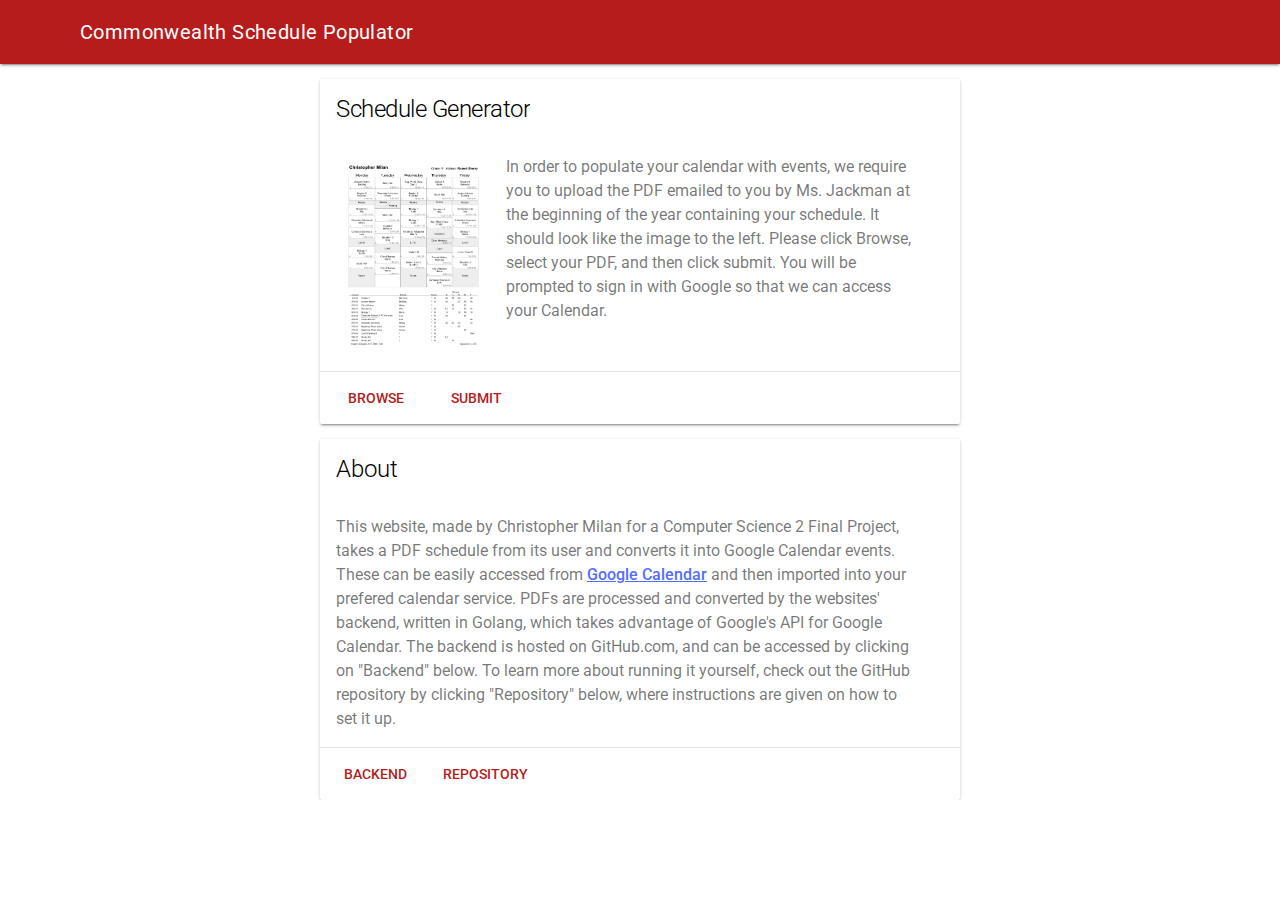
<file: index.html>
<!DOCTYPE html>
<html lang="en">
<head>
    <meta charset="UTF-8">
    <title>Populate Calendar</title>
    <script type="text/javascript" src="assets/js/jquery.js"></script>
    <script type="text/javascript" src="assets/js/intercooler.js"></script>
    <link rel="stylesheet" href="https://fonts.googleapis.com/icon?family=Material+Icons">
    <link rel="stylesheet" href="assets/css/material.css"/>
    <link rel="icon" href="assets/images/favicon.ico">
    <link href="https://fonts.googleapis.com/css?family=Roboto:300" rel="stylesheet">
    <script defer src="https://code.getmdl.io/1.3.0/material.min.js"></script>
    <style>
        body {
            font-family: 'Roboto', sans-serif;
        }

        .input-card.mdl-card {
            width: 50vw;
            left: 50%;
            margin-left: -25vw;
            margin-top: 15px;
        }

        .mdl-card__supporting-text {
            font-size: 16px;
            line-height: 1.5;
        }

        .about-card.mdl-card {
            width: 50vw;
            left: 50%;
            margin-left: -25vw;
            margin-top: 15px;
        }
    </style>
</head>
<body>
<main>
    <!-- Always shows a header, even in smaller screens. -->
    <div class="mdl-layout mdl-js-layout mdl-layout--fixed-header">
        <header class="mdl-layout__header">
            <div class="mdl-layout__header-row">
                <span class="mdl-layout-title">Commonwealth Schedule Populator</span>
            </div>
        </header>
        <div class="mdl-layout__drawer">
            <span class="mdl-layout-title">Scheduler</span>
            <nav class="mdl-navigation">
                <a class="mdl-navigation__link"
                   href="https://github.com/christopherm99/student-calendar-populator/issues/new">Troubleshooting</a>
                <a class="mdl-navigation__link"
                   href="https://gist.github.com/christopherm99/25f33f3c2a0b7c5d8092f9e876b5eb3e">Backend</a>
                <a class="mdl-navigation__link" href="http://github.com/christopherm99/student-calendar-populator">Repository</a>
            </nav>
        </div>
        <main class="mdl-layout__content">
            <div class="page-content">
                <div class="input-card mdl-card mdl-shadow--2dp">
                    <div class="mdl-card__title">
                        <h1 class="mdl-card__title-text">Schedule Generator</h1>
                    </div>
                    <div id="inputText" class="mdl-card__supporting-text">
                        <img src="assets/images/example.jpg" align="left" style="height: 200px; padding-right: 15px"> In
                        order to populate your calendar with events, we require you to upload the PDF emailed to you by
                        Ms. Jackman at the beginning of the year containing your schedule. It should look like the image
                        to the left. Please click Browse, select your PDF, and then click submit. You will be prompted
                        to sign in with Google so that we can access your Calendar.
                    </div>
                    <div class="mdl-card__actions mdl-card--border">
                        <form enctype="multipart/form-data" ic-post-to="/verify" ic-target=".input-card" method="post">
                            <label class="mdl-button mdl-button--colored mdl-js-button mdl-js-ripple-effect">
                                Browse
                                <input type="file" style="display: none" name="pdf">
                            </label>
                            <label class="mdl-button mdl-button--colored mdl-js-button mdl-js-ripple-effect">
                                Submit
                                <input type="submit" style="display: none">
                            </label>
                        </form>
                    </div>
                </div>
                <div class="about-card mdl-card mdl-shadow--2dp">
                    <div class="mdl-card__title">
                        <h2 class="mdl-card__title-text">About</h2>
                    </div>
                    <div class="mdl-card__supporting-text">
                        This website, made by Christopher Milan for a Computer Science 2 Final Project, takes a PDF schedule from its user
                        and converts it into Google Calendar events. These can be easily accessed
                        from <a href="https://calendar.google.com">Google Calendar</a> and then imported into your prefered calendar service. PDFs are
                        processed and converted by the websites' backend, written in Golang, which takes advantage of
                        Google's API for Google Calendar. The backend is hosted on GitHub.com, and can be accessed by
                        clicking on "Backend" below. To learn more about running it yourself, check out the GitHub
                        repository by clicking "Repository" below, where instructions are given on how to set it up.
                    </div>
                    <div class="mdl-card__actions mdl-card--border">
                        <form method="get"
                              action="https://gist.github.com/christopherm99/25f33f3c2a0b7c5d8092f9e876b5eb3e"
                              id="gist">
                        </form>
                        <form method="get" action="http://github.com/christopherm99/student-calendar-populator"
                              id="repo">
                        </form>
                        <button form="gist" class="mdl-button mdl-button--colored mdl-js-button mdl-js-ripple-effect"
                                type="submit">Backend
                        </button>
                        <button form="repo" class="mdl-button mdl-button--colored mdl-js-button mdl-js-ripple-effect"
                                type="submit">Repository
                        </button>
                    </div>
                </div>
            </div>
        </main>
    </div>
</main>
</body>
</html>
</file>
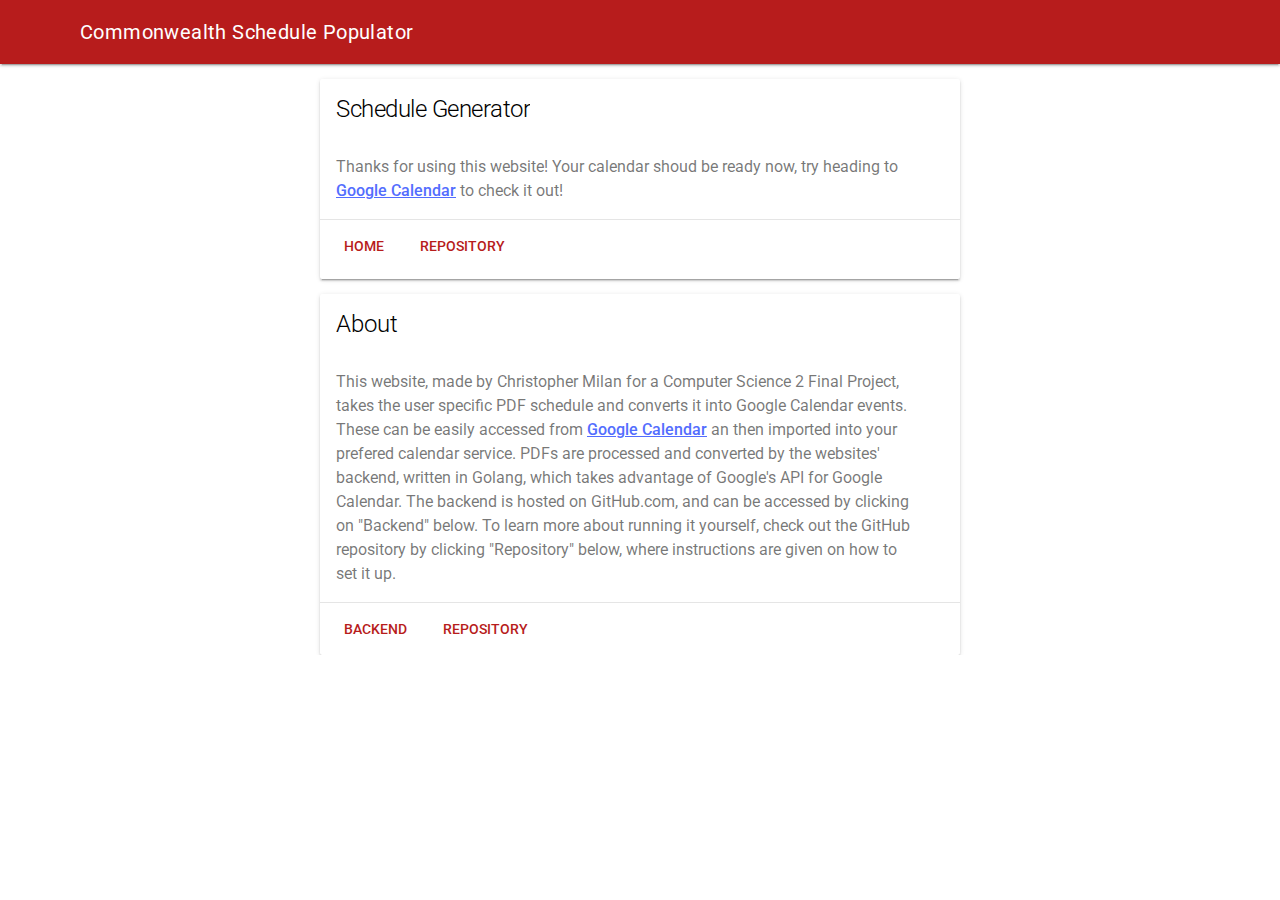
<file: auth.html>
<!DOCTYPE html>
<html lang="en">
<head>
    <meta charset="UTF-8">
    <title>Populate Calendar</title>
    <script type="text/javascript" src="assets/js/jquery.js"></script>
    <script type="text/javascript" src="assets/js/intercooler.js"></script>
    <link rel="stylesheet" href="https://fonts.googleapis.com/icon?family=Material+Icons">
    <link rel="stylesheet" href="assets/css/material.css"/>
    <link rel="icon" href="assets/images/favicon.ico">
    <link href="https://fonts.googleapis.com/css?family=Roboto:300" rel="stylesheet">
    <script defer src="https://code.getmdl.io/1.3.0/material.min.js"></script>
    <style>
        body {
            font-family: 'Roboto', sans-serif;
        }

        .input-card.mdl-card {
            width: 50vw;
            left: 50%;
            margin-left: -25vw;
            margin-top: 15px;
        }

        .mdl-card__supporting-text {
            font-size: 16px;
            line-height: 1.5;
        }

        .about-card.mdl-card {
            width: 50vw;
            left: 50%;
            margin-left: -25vw;
            margin-top: 15px;
        }
    </style>
</head>
<body>
<main>
    <!-- Always shows a header, even in smaller screens. -->
    <div class="mdl-layout mdl-js-layout mdl-layout--fixed-header">
        <header class="mdl-layout__header">
            <div class="mdl-layout__header-row">
                <span class="mdl-layout-title">Commonwealth Schedule Populator</span>
            </div>
        </header>
        <div class="mdl-layout__drawer">
            <span class="mdl-layout-title">Scheduler</span>
            <nav class="mdl-navigation">
                <a class="mdl-navigation__link"
                   href="https://github.com/christopherm99/student-calendar-populator/issues">Troubleshooting</a>
                <a class="mdl-navigation__link"
                   href="https://gist.github.com/christopherm99/25f33f3c2a0b7c5d8092f9e876b5eb3e">Backend</a>
                <a class="mdl-navigation__link" href="http://github.com/christopherm99/student-calendar-populator">Repository</a>
            </nav>
        </div>
        <main class="mdl-layout__content">
            <div class="page-content">
                <div class="input-card mdl-card mdl-shadow--2dp">
                    <div class="mdl-card__title">
                        <h1 class="mdl-card__title-text">Schedule Generator</h1>
                    </div>
                    <div id="inputText" class="mdl-card__supporting-text">
                        Thanks for using this website! Your calendar shoud be ready now, try heading to <a
                            href="https://calendar.google.com">Google Calendar</a> to check it out!
                    </div>
                    <div class="mdl-card__actions mdl-card--border">
                        <form method="get" action="/" id="home"></form>
                        <form method="get" action="http://github.com/christopherm99/student-calendar-populator"
                              id="repo"></form>
                        <button form="home" class="mdl-button mdl-button--colored mdl-js-button mdl-js-ripple-effect"
                                type="submit">Home</button>
                        <button form="repo" class="mdl-button mdl-button--colored mdl-js-button mdl-js-ripple-effect"
                                type="submit">Repository</button>
                    </div>
                </div>
                <div class="about-card mdl-card mdl-shadow--2dp">
                    <div class="mdl-card__title">
                        <h2 class="mdl-card__title-text">About</h2>
                    </div>
                    <div class="mdl-card__supporting-text">
                        This website, made by Christopher Milan for a Computer Science 2 Final Project, takes the user
                        specific PDF schedule and converts it into Google Calendar events. These can be easily accessed
                        from <a href="calendar.google.com">Google Calendar</a> an then imported into your prefered
                        calendar service. PDFs are
                        processed and converted by the websites' backend, written in Golang, which takes advantage of
                        Google's API for Google Calendar. The backend is hosted on GitHub.com, and can be accessed by
                        clicking on "Backend" below. To learn more about running it yourself, check out the GitHub
                        repository by clicking "Repository" below, where instructions are given on how to set it up.
                    </div>
                    <div class="mdl-card__actions mdl-card--border">
                        <form method="get"
                              action="https://gist.github.com/christopherm99/25f33f3c2a0b7c5d8092f9e876b5eb3e"
                              id="gist">
                        </form>
                        <form method="get" action="http://github.com/christopherm99/student-calendar-populator"
                              id="repo">
                        </form>
                        <button form="gist" class="mdl-button mdl-button--colored mdl-js-button mdl-js-ripple-effect"
                                type="submit">Backend
                        </button>
                        <button form="repo" class="mdl-button mdl-button--colored mdl-js-button mdl-js-ripple-effect"
                                type="submit">Repository
                        </button>
                    </div>
                </div>
            </div>
        </main>
    </div>
</main>
</body>
</html>
</file>
<file: assets/css/material.css>
/**
 * material-design-lite - Material Design Components in CSS, JS and HTML
 * @version v1.3.0
 * @license Apache-2.0
 * @copyright 2015 Google, Inc.
 * @link https://github.com/google/material-design-lite
 */
@charset "UTF-8";html{color:rgba(0,0,0,.87)}::-moz-selection{background:#b3d4fc;text-shadow:none}::selection{background:#b3d4fc;text-shadow:none}hr{display:block;height:1px;border:0;border-top:1px solid #ccc;margin:1em 0;padding:0}audio,canvas,iframe,img,svg,video{vertical-align:middle}fieldset{border:0;margin:0;padding:0}textarea{resize:vertical}.browserupgrade{margin:.2em 0;background:#ccc;color:#000;padding:.2em 0}.hidden{display:none!important}.visuallyhidden{border:0;clip:rect(0 0 0 0);height:1px;margin:-1px;overflow:hidden;padding:0;position:absolute;width:1px}.visuallyhidden.focusable:active,.visuallyhidden.focusable:focus{clip:auto;height:auto;margin:0;overflow:visible;position:static;width:auto}.invisible{visibility:hidden}.clearfix:before,.clearfix:after{content:" ";display:table}.clearfix:after{clear:both}@media print{*,*:before,*:after,*:first-letter{background:transparent!important;color:#000!important;box-shadow:none!important}a,a:visited{text-decoration:underline}a[href]:after{content:" (" attr(href)")"}abbr[title]:after{content:" (" attr(title)")"}a[href^="#"]:after,a[href^="javascript:"]:after{content:""}pre,blockquote{border:1px solid #999;page-break-inside:avoid}thead{display:table-header-group}tr,img{page-break-inside:avoid}img{max-width:100%!important}p,h2,h3{orphans:3;widows:3}h2,h3{page-break-after:avoid}}a,.mdl-accordion,.mdl-button,.mdl-card,.mdl-checkbox,.mdl-dropdown-menu,.mdl-icon-toggle,.mdl-item,.mdl-radio,.mdl-slider,.mdl-switch,.mdl-tabs__tab{-webkit-tap-highlight-color:transparent;-webkit-tap-highlight-color:rgba(255,255,255,0)}html{width:100%;height:100%;-ms-touch-action:manipulation;touch-action:manipulation}body{width:100%;min-height:100%}main{display:block}*[hidden]{display:none!important}html,body{font-family:"Helvetica","Arial",sans-serif;font-size:14px;font-weight:400;line-height:20px}h1,h2,h3,h4,h5,h6,p{padding:0}h1 small,h2 small,h3 small,h4 small,h5 small,h6 small{font-family:"Roboto","Helvetica","Arial",sans-serif;font-weight:400;line-height:1.35;letter-spacing:-.02em;opacity:.54;font-size:.6em}h1{font-size:56px;line-height:1.35;letter-spacing:-.02em;margin:24px 0}h1,h2{font-family:"Roboto","Helvetica","Arial",sans-serif;font-weight:400}h2{font-size:45px;line-height:48px}h2,h3{margin:24px 0}h3{font-size:34px;line-height:40px}h3,h4{font-family:"Roboto","Helvetica","Arial",sans-serif;font-weight:400}h4{font-size:24px;line-height:32px;-moz-osx-font-smoothing:grayscale;margin:24px 0 16px}h5{font-size:20px;font-weight:500;line-height:1;letter-spacing:.02em}h5,h6{font-family:"Roboto","Helvetica","Arial",sans-serif;margin:24px 0 16px}h6{font-size:16px;letter-spacing:.04em}h6,p{font-weight:400;line-height:24px}p{font-size:14px;letter-spacing:0;margin:0 0 16px}a{color:rgb(83,109,254);font-weight:500}blockquote{font-family:"Roboto","Helvetica","Arial",sans-serif;position:relative;font-size:24px;font-weight:300;font-style:italic;line-height:1.35;letter-spacing:.08em}blockquote:before{position:absolute;left:-.5em;content:'â€œ'}blockquote:after{content:'â€';margin-left:-.05em}mark{background-color:#f4ff81}dt{font-weight:700}address{font-size:12px;line-height:1;font-style:normal}address,ul,ol{font-weight:400;letter-spacing:0}ul,ol{font-size:14px;line-height:24px}.mdl-typography--display-4,.mdl-typography--display-4-color-contrast{font-family:"Roboto","Helvetica","Arial",sans-serif;font-size:112px;font-weight:300;line-height:1;letter-spacing:-.04em}.mdl-typography--display-4-color-contrast{opacity:.54}.mdl-typography--display-3,.mdl-typography--display-3-color-contrast{font-family:"Roboto","Helvetica","Arial",sans-serif;font-size:56px;font-weight:400;line-height:1.35;letter-spacing:-.02em}.mdl-typography--display-3-color-contrast{opacity:.54}.mdl-typography--display-2,.mdl-typography--display-2-color-contrast{font-family:"Roboto","Helvetica","Arial",sans-serif;font-size:45px;font-weight:400;line-height:48px}.mdl-typography--display-2-color-contrast{opacity:.54}.mdl-typography--display-1,.mdl-typography--display-1-color-contrast{font-family:"Roboto","Helvetica","Arial",sans-serif;font-size:34px;font-weight:400;line-height:40px}.mdl-typography--display-1-color-contrast{opacity:.54}.mdl-typography--headline,.mdl-typography--headline-color-contrast{font-family:"Roboto","Helvetica","Arial",sans-serif;font-size:24px;font-weight:400;line-height:32px;-moz-osx-font-smoothing:grayscale}.mdl-typography--headline-color-contrast{opacity:.87}.mdl-typography--title,.mdl-typography--title-color-contrast{font-family:"Roboto","Helvetica","Arial",sans-serif;font-size:20px;font-weight:500;line-height:1;letter-spacing:.02em}.mdl-typography--title-color-contrast{opacity:.87}.mdl-typography--subhead,.mdl-typography--subhead-color-contrast{font-family:"Roboto","Helvetica","Arial",sans-serif;font-size:16px;font-weight:400;line-height:24px;letter-spacing:.04em}.mdl-typography--subhead-color-contrast{opacity:.87}.mdl-typography--body-2,.mdl-typography--body-2-color-contrast{font-size:14px;font-weight:700;line-height:24px;letter-spacing:0}.mdl-typography--body-2-color-contrast{opacity:.87}.mdl-typography--body-1,.mdl-typography--body-1-color-contrast{font-size:14px;font-weight:400;line-height:24px;letter-spacing:0}.mdl-typography--body-1-color-contrast{opacity:.87}.mdl-typography--body-2-force-preferred-font,.mdl-typography--body-2-force-preferred-font-color-contrast{font-family:"Roboto","Helvetica","Arial",sans-serif;font-size:14px;font-weight:500;line-height:24px;letter-spacing:0}.mdl-typography--body-2-force-preferred-font-color-contrast{opacity:.87}.mdl-typography--body-1-force-preferred-font,.mdl-typography--body-1-force-preferred-font-color-contrast{font-family:"Roboto","Helvetica","Arial",sans-serif;font-size:14px;font-weight:400;line-height:24px;letter-spacing:0}.mdl-typography--body-1-force-preferred-font-color-contrast{opacity:.87}.mdl-typography--caption,.mdl-typography--caption-force-preferred-font{font-size:12px;font-weight:400;line-height:1;letter-spacing:0}.mdl-typography--caption-force-preferred-font{font-family:"Roboto","Helvetica","Arial",sans-serif}.mdl-typography--caption-color-contrast,.mdl-typography--caption-force-preferred-font-color-contrast{font-size:12px;font-weight:400;line-height:1;letter-spacing:0;opacity:.54}.mdl-typography--caption-force-preferred-font-color-contrast,.mdl-typography--menu{font-family:"Roboto","Helvetica","Arial",sans-serif}.mdl-typography--menu{font-size:14px;font-weight:500;line-height:1;letter-spacing:0}.mdl-typography--menu-color-contrast{opacity:.87}.mdl-typography--menu-color-contrast,.mdl-typography--button,.mdl-typography--button-color-contrast{font-family:"Roboto","Helvetica","Arial",sans-serif;font-size:14px;font-weight:500;line-height:1;letter-spacing:0}.mdl-typography--button,.mdl-typography--button-color-contrast{text-transform:uppercase}.mdl-typography--button-color-contrast{opacity:.87}.mdl-typography--text-left{text-align:left}.mdl-typography--text-right{text-align:right}.mdl-typography--text-center{text-align:center}.mdl-typography--text-justify{text-align:justify}.mdl-typography--text-nowrap{white-space:nowrap}.mdl-typography--text-lowercase{text-transform:lowercase}.mdl-typography--text-uppercase{text-transform:uppercase}.mdl-typography--text-capitalize{text-transform:capitalize}.mdl-typography--font-thin{font-weight:200!important}.mdl-typography--font-light{font-weight:300!important}.mdl-typography--font-regular{font-weight:400!important}.mdl-typography--font-medium{font-weight:500!important}.mdl-typography--font-bold{font-weight:700!important}.mdl-typography--font-black{font-weight:900!important}.material-icons{font-family:'Material Icons';font-weight:400;font-style:normal;font-size:24px;line-height:1;letter-spacing:normal;text-transform:none;display:inline-block;word-wrap:normal;-moz-font-feature-settings:'liga';font-feature-settings:'liga';-webkit-font-feature-settings:'liga';-webkit-font-smoothing:antialiased}.mdl-color-text--red{color:#f44336 !important}.mdl-color--red{background-color:#f44336 !important}.mdl-color-text--red-50{color:#ffebee !important}.mdl-color--red-50{background-color:#ffebee !important}.mdl-color-text--red-100{color:#ffcdd2 !important}.mdl-color--red-100{background-color:#ffcdd2 !important}.mdl-color-text--red-200{color:#ef9a9a !important}.mdl-color--red-200{background-color:#ef9a9a !important}.mdl-color-text--red-300{color:#e57373 !important}.mdl-color--red-300{background-color:#e57373 !important}.mdl-color-text--red-400{color:#ef5350 !important}.mdl-color--red-400{background-color:#ef5350 !important}.mdl-color-text--red-500{color:#f44336 !important}.mdl-color--red-500{background-color:#f44336 !important}.mdl-color-text--red-600{color:#e53935 !important}.mdl-color--red-600{background-color:#e53935 !important}.mdl-color-text--red-700{color:#d32f2f !important}.mdl-color--red-700{background-color:#d32f2f !important}.mdl-color-text--red-800{color:#c62828 !important}.mdl-color--red-800{background-color:#c62828 !important}.mdl-color-text--red-900{color:#b71c1c !important}.mdl-color--red-900{background-color:#b71c1c !important}.mdl-color-text--red-A100{color:#ff8a80 !important}.mdl-color--red-A100{background-color:#ff8a80 !important}.mdl-color-text--red-A200{color:#ff5252 !important}.mdl-color--red-A200{background-color:#ff5252 !important}.mdl-color-text--red-A400{color:#ff1744 !important}.mdl-color--red-A400{background-color:#ff1744 !important}.mdl-color-text--red-A700{color:#d50000 !important}.mdl-color--red-A700{background-color:#d50000 !important}.mdl-color-text--pink{color:#e91e63 !important}.mdl-color--pink{background-color:#e91e63 !important}.mdl-color-text--pink-50{color:#fce4ec !important}.mdl-color--pink-50{background-color:#fce4ec !important}.mdl-color-text--pink-100{color:#f8bbd0 !important}.mdl-color--pink-100{background-color:#f8bbd0 !important}.mdl-color-text--pink-200{color:#f48fb1 !important}.mdl-color--pink-200{background-color:#f48fb1 !important}.mdl-color-text--pink-300{color:#f06292 !important}.mdl-color--pink-300{background-color:#f06292 !important}.mdl-color-text--pink-400{color:#ec407a !important}.mdl-color--pink-400{background-color:#ec407a !important}.mdl-color-text--pink-500{color:#e91e63 !important}.mdl-color--pink-500{background-color:#e91e63 !important}.mdl-color-text--pink-600{color:#d81b60 !important}.mdl-color--pink-600{background-color:#d81b60 !important}.mdl-color-text--pink-700{color:#c2185b !important}.mdl-color--pink-700{background-color:#c2185b !important}.mdl-color-text--pink-800{color:#ad1457 !important}.mdl-color--pink-800{background-color:#ad1457 !important}.mdl-color-text--pink-900{color:#880e4f !important}.mdl-color--pink-900{background-color:#880e4f !important}.mdl-color-text--pink-A100{color:#ff80ab !important}.mdl-color--pink-A100{background-color:#ff80ab !important}.mdl-color-text--pink-A200{color:#ff4081 !important}.mdl-color--pink-A200{background-color:#ff4081 !important}.mdl-color-text--pink-A400{color:#f50057 !important}.mdl-color--pink-A400{background-color:#f50057 !important}.mdl-color-text--pink-A700{color:#c51162 !important}.mdl-color--pink-A700{background-color:#c51162 !important}.mdl-color-text--purple{color:#9c27b0 !important}.mdl-color--purple{background-color:#9c27b0 !important}.mdl-color-text--purple-50{color:#f3e5f5 !important}.mdl-color--purple-50{background-color:#f3e5f5 !important}.mdl-color-text--purple-100{color:#e1bee7 !important}.mdl-color--purple-100{background-color:#e1bee7 !important}.mdl-color-text--purple-200{color:#ce93d8 !important}.mdl-color--purple-200{background-color:#ce93d8 !important}.mdl-color-text--purple-300{color:#ba68c8 !important}.mdl-color--purple-300{background-color:#ba68c8 !important}.mdl-color-text--purple-400{color:#ab47bc !important}.mdl-color--purple-400{background-color:#ab47bc !important}.mdl-color-text--purple-500{color:#9c27b0 !important}.mdl-color--purple-500{background-color:#9c27b0 !important}.mdl-color-text--purple-600{color:#8e24aa !important}.mdl-color--purple-600{background-color:#8e24aa !important}.mdl-color-text--purple-700{color:#7b1fa2 !important}.mdl-color--purple-700{background-color:#7b1fa2 !important}.mdl-color-text--purple-800{color:#6a1b9a !important}.mdl-color--purple-800{background-color:#6a1b9a !important}.mdl-color-text--purple-900{color:#4a148c !important}.mdl-color--purple-900{background-color:#4a148c !important}.mdl-color-text--purple-A100{color:#ea80fc !important}.mdl-color--purple-A100{background-color:#ea80fc !important}.mdl-color-text--purple-A200{color:#e040fb !important}.mdl-color--purple-A200{background-color:#e040fb !important}.mdl-color-text--purple-A400{color:#d500f9 !important}.mdl-color--purple-A400{background-color:#d500f9 !important}.mdl-color-text--purple-A700{color:#a0f !important}.mdl-color--purple-A700{background-color:#a0f !important}.mdl-color-text--deep-purple{color:#673ab7 !important}.mdl-color--deep-purple{background-color:#673ab7 !important}.mdl-color-text--deep-purple-50{color:#ede7f6 !important}.mdl-color--deep-purple-50{background-color:#ede7f6 !important}.mdl-color-text--deep-purple-100{color:#d1c4e9 !important}.mdl-color--deep-purple-100{background-color:#d1c4e9 !important}.mdl-color-text--deep-purple-200{color:#b39ddb !important}.mdl-color--deep-purple-200{background-color:#b39ddb !important}.mdl-color-text--deep-purple-300{color:#9575cd !important}.mdl-color--deep-purple-300{background-color:#9575cd !important}.mdl-color-text--deep-purple-400{color:#7e57c2 !important}.mdl-color--deep-purple-400{background-color:#7e57c2 !important}.mdl-color-text--deep-purple-500{color:#673ab7 !important}.mdl-color--deep-purple-500{background-color:#673ab7 !important}.mdl-color-text--deep-purple-600{color:#5e35b1 !important}.mdl-color--deep-purple-600{background-color:#5e35b1 !important}.mdl-color-text--deep-purple-700{color:#512da8 !important}.mdl-color--deep-purple-700{background-color:#512da8 !important}.mdl-color-text--deep-purple-800{color:#4527a0 !important}.mdl-color--deep-purple-800{background-color:#4527a0 !important}.mdl-color-text--deep-purple-900{color:#311b92 !important}.mdl-color--deep-purple-900{background-color:#311b92 !important}.mdl-color-text--deep-purple-A100{color:#b388ff !important}.mdl-color--deep-purple-A100{background-color:#b388ff !important}.mdl-color-text--deep-purple-A200{color:#7c4dff !important}.mdl-color--deep-purple-A200{background-color:#7c4dff !important}.mdl-color-text--deep-purple-A400{color:#651fff !important}.mdl-color--deep-purple-A400{background-color:#651fff !important}.mdl-color-text--deep-purple-A700{color:#6200ea !important}.mdl-color--deep-purple-A700{background-color:#6200ea !important}.mdl-color-text--indigo{color:#3f51b5 !important}.mdl-color--indigo{background-color:#3f51b5 !important}.mdl-color-text--indigo-50{color:#e8eaf6 !important}.mdl-color--indigo-50{background-color:#e8eaf6 !important}.mdl-color-text--indigo-100{color:#c5cae9 !important}.mdl-color--indigo-100{background-color:#c5cae9 !important}.mdl-color-text--indigo-200{color:#9fa8da !important}.mdl-color--indigo-200{background-color:#9fa8da !important}.mdl-color-text--indigo-300{color:#7986cb !important}.mdl-color--indigo-300{background-color:#7986cb !important}.mdl-color-text--indigo-400{color:#5c6bc0 !important}.mdl-color--indigo-400{background-color:#5c6bc0 !important}.mdl-color-text--indigo-500{color:#3f51b5 !important}.mdl-color--indigo-500{background-color:#3f51b5 !important}.mdl-color-text--indigo-600{color:#3949ab !important}.mdl-color--indigo-600{background-color:#3949ab !important}.mdl-color-text--indigo-700{color:#303f9f !important}.mdl-color--indigo-700{background-color:#303f9f !important}.mdl-color-text--indigo-800{color:#283593 !important}.mdl-color--indigo-800{background-color:#283593 !important}.mdl-color-text--indigo-900{color:#1a237e !important}.mdl-color--indigo-900{background-color:#1a237e !important}.mdl-color-text--indigo-A100{color:#8c9eff !important}.mdl-color--indigo-A100{background-color:#8c9eff !important}.mdl-color-text--indigo-A200{color:#536dfe !important}.mdl-color--indigo-A200{background-color:#536dfe !important}.mdl-color-text--indigo-A400{color:#3d5afe !important}.mdl-color--indigo-A400{background-color:#3d5afe !important}.mdl-color-text--indigo-A700{color:#304ffe !important}.mdl-color--indigo-A700{background-color:#304ffe !important}.mdl-color-text--blue{color:#2196f3 !important}.mdl-color--blue{background-color:#2196f3 !important}.mdl-color-text--blue-50{color:#e3f2fd !important}.mdl-color--blue-50{background-color:#e3f2fd !important}.mdl-color-text--blue-100{color:#bbdefb !important}.mdl-color--blue-100{background-color:#bbdefb !important}.mdl-color-text--blue-200{color:#90caf9 !important}.mdl-color--blue-200{background-color:#90caf9 !important}.mdl-color-text--blue-300{color:#64b5f6 !important}.mdl-color--blue-300{background-color:#64b5f6 !important}.mdl-color-text--blue-400{color:#42a5f5 !important}.mdl-color--blue-400{background-color:#42a5f5 !important}.mdl-color-text--blue-500{color:#2196f3 !important}.mdl-color--blue-500{background-color:#2196f3 !important}.mdl-color-text--blue-600{color:#1e88e5 !important}.mdl-color--blue-600{background-color:#1e88e5 !important}.mdl-color-text--blue-700{color:#1976d2 !important}.mdl-color--blue-700{background-color:#1976d2 !important}.mdl-color-text--blue-800{color:#1565c0 !important}.mdl-color--blue-800{background-color:#1565c0 !important}.mdl-color-text--blue-900{color:#0d47a1 !important}.mdl-color--blue-900{background-color:#0d47a1 !important}.mdl-color-text--blue-A100{color:#82b1ff !important}.mdl-color--blue-A100{background-color:#82b1ff !important}.mdl-color-text--blue-A200{color:#448aff !important}.mdl-color--blue-A200{background-color:#448aff !important}.mdl-color-text--blue-A400{color:#2979ff !important}.mdl-color--blue-A400{background-color:#2979ff !important}.mdl-color-text--blue-A700{color:#2962ff !important}.mdl-color--blue-A700{background-color:#2962ff !important}.mdl-color-text--light-blue{color:#03a9f4 !important}.mdl-color--light-blue{background-color:#03a9f4 !important}.mdl-color-text--light-blue-50{color:#e1f5fe !important}.mdl-color--light-blue-50{background-color:#e1f5fe !important}.mdl-color-text--light-blue-100{color:#b3e5fc !important}.mdl-color--light-blue-100{background-color:#b3e5fc !important}.mdl-color-text--light-blue-200{color:#81d4fa !important}.mdl-color--light-blue-200{background-color:#81d4fa !important}.mdl-color-text--light-blue-300{color:#4fc3f7 !important}.mdl-color--light-blue-300{background-color:#4fc3f7 !important}.mdl-color-text--light-blue-400{color:#29b6f6 !important}.mdl-color--light-blue-400{background-color:#29b6f6 !important}.mdl-color-text--light-blue-500{color:#03a9f4 !important}.mdl-color--light-blue-500{background-color:#03a9f4 !important}.mdl-color-text--light-blue-600{color:#039be5 !important}.mdl-color--light-blue-600{background-color:#039be5 !important}.mdl-color-text--light-blue-700{color:#0288d1 !important}.mdl-color--light-blue-700{background-color:#0288d1 !important}.mdl-color-text--light-blue-800{color:#0277bd !important}.mdl-color--light-blue-800{background-color:#0277bd !important}.mdl-color-text--light-blue-900{color:#01579b !important}.mdl-color--light-blue-900{background-color:#01579b !important}.mdl-color-text--light-blue-A100{color:#80d8ff !important}.mdl-color--light-blue-A100{background-color:#80d8ff !important}.mdl-color-text--light-blue-A200{color:#40c4ff !important}.mdl-color--light-blue-A200{background-color:#40c4ff !important}.mdl-color-text--light-blue-A400{color:#00b0ff !important}.mdl-color--light-blue-A400{background-color:#00b0ff !important}.mdl-color-text--light-blue-A700{color:#0091ea !important}.mdl-color--light-blue-A700{background-color:#0091ea !important}.mdl-color-text--cyan{color:#00bcd4 !important}.mdl-color--cyan{background-color:#00bcd4 !important}.mdl-color-text--cyan-50{color:#e0f7fa !important}.mdl-color--cyan-50{background-color:#e0f7fa !important}.mdl-color-text--cyan-100{color:#b2ebf2 !important}.mdl-color--cyan-100{background-color:#b2ebf2 !important}.mdl-color-text--cyan-200{color:#80deea !important}.mdl-color--cyan-200{background-color:#80deea !important}.mdl-color-text--cyan-300{color:#4dd0e1 !important}.mdl-color--cyan-300{background-color:#4dd0e1 !important}.mdl-color-text--cyan-400{color:#26c6da !important}.mdl-color--cyan-400{background-color:#26c6da !important}.mdl-color-text--cyan-500{color:#00bcd4 !important}.mdl-color--cyan-500{background-color:#00bcd4 !important}.mdl-color-text--cyan-600{color:#00acc1 !important}.mdl-color--cyan-600{background-color:#00acc1 !important}.mdl-color-text--cyan-700{color:#0097a7 !important}.mdl-color--cyan-700{background-color:#0097a7 !important}.mdl-color-text--cyan-800{color:#00838f !important}.mdl-color--cyan-800{background-color:#00838f !important}.mdl-color-text--cyan-900{color:#006064 !important}.mdl-color--cyan-900{background-color:#006064 !important}.mdl-color-text--cyan-A100{color:#84ffff !important}.mdl-color--cyan-A100{background-color:#84ffff !important}.mdl-color-text--cyan-A200{color:#18ffff !important}.mdl-color--cyan-A200{background-color:#18ffff !important}.mdl-color-text--cyan-A400{color:#00e5ff !important}.mdl-color--cyan-A400{background-color:#00e5ff !important}.mdl-color-text--cyan-A700{color:#00b8d4 !important}.mdl-color--cyan-A700{background-color:#00b8d4 !important}.mdl-color-text--teal{color:#009688 !important}.mdl-color--teal{background-color:#009688 !important}.mdl-color-text--teal-50{color:#e0f2f1 !important}.mdl-color--teal-50{background-color:#e0f2f1 !important}.mdl-color-text--teal-100{color:#b2dfdb !important}.mdl-color--teal-100{background-color:#b2dfdb !important}.mdl-color-text--teal-200{color:#80cbc4 !important}.mdl-color--teal-200{background-color:#80cbc4 !important}.mdl-color-text--teal-300{color:#4db6ac !important}.mdl-color--teal-300{background-color:#4db6ac !important}.mdl-color-text--teal-400{color:#26a69a !important}.mdl-color--teal-400{background-color:#26a69a !important}.mdl-color-text--teal-500{color:#009688 !important}.mdl-color--teal-500{background-color:#009688 !important}.mdl-color-text--teal-600{color:#00897b !important}.mdl-color--teal-600{background-color:#00897b !important}.mdl-color-text--teal-700{color:#00796b !important}.mdl-color--teal-700{background-color:#00796b !important}.mdl-color-text--teal-800{color:#00695c !important}.mdl-color--teal-800{background-color:#00695c !important}.mdl-color-text--teal-900{color:#004d40 !important}.mdl-color--teal-900{background-color:#004d40 !important}.mdl-color-text--teal-A100{color:#a7ffeb !important}.mdl-color--teal-A100{background-color:#a7ffeb !important}.mdl-color-text--teal-A200{color:#64ffda !important}.mdl-color--teal-A200{background-color:#64ffda !important}.mdl-color-text--teal-A400{color:#1de9b6 !important}.mdl-color--teal-A400{background-color:#1de9b6 !important}.mdl-color-text--teal-A700{color:#00bfa5 !important}.mdl-color--teal-A700{background-color:#00bfa5 !important}.mdl-color-text--green{color:#4caf50 !important}.mdl-color--green{background-color:#4caf50 !important}.mdl-color-text--green-50{color:#e8f5e9 !important}.mdl-color--green-50{background-color:#e8f5e9 !important}.mdl-color-text--green-100{color:#c8e6c9 !important}.mdl-color--green-100{background-color:#c8e6c9 !important}.mdl-color-text--green-200{color:#a5d6a7 !important}.mdl-color--green-200{background-color:#a5d6a7 !important}.mdl-color-text--green-300{color:#81c784 !important}.mdl-color--green-300{background-color:#81c784 !important}.mdl-color-text--green-400{color:#66bb6a !important}.mdl-color--green-400{background-color:#66bb6a !important}.mdl-color-text--green-500{color:#4caf50 !important}.mdl-color--green-500{background-color:#4caf50 !important}.mdl-color-text--green-600{color:#43a047 !important}.mdl-color--green-600{background-color:#43a047 !important}.mdl-color-text--green-700{color:#388e3c !important}.mdl-color--green-700{background-color:#388e3c !important}.mdl-color-text--green-800{color:#2e7d32 !important}.mdl-color--green-800{background-color:#2e7d32 !important}.mdl-color-text--green-900{color:#1b5e20 !important}.mdl-color--green-900{background-color:#1b5e20 !important}.mdl-color-text--green-A100{color:#b9f6ca !important}.mdl-color--green-A100{background-color:#b9f6ca !important}.mdl-color-text--green-A200{color:#69f0ae !important}.mdl-color--green-A200{background-color:#69f0ae !important}.mdl-color-text--green-A400{color:#00e676 !important}.mdl-color--green-A400{background-color:#00e676 !important}.mdl-color-text--green-A700{color:#00c853 !important}.mdl-color--green-A700{background-color:#00c853 !important}.mdl-color-text--light-green{color:#8bc34a !important}.mdl-color--light-green{background-color:#8bc34a !important}.mdl-color-text--light-green-50{color:#f1f8e9 !important}.mdl-color--light-green-50{background-color:#f1f8e9 !important}.mdl-color-text--light-green-100{color:#dcedc8 !important}.mdl-color--light-green-100{background-color:#dcedc8 !important}.mdl-color-text--light-green-200{color:#c5e1a5 !important}.mdl-color--light-green-200{background-color:#c5e1a5 !important}.mdl-color-text--light-green-300{color:#aed581 !important}.mdl-color--light-green-300{background-color:#aed581 !important}.mdl-color-text--light-green-400{color:#9ccc65 !important}.mdl-color--light-green-400{background-color:#9ccc65 !important}.mdl-color-text--light-green-500{color:#8bc34a !important}.mdl-color--light-green-500{background-color:#8bc34a !important}.mdl-color-text--light-green-600{color:#7cb342 !important}.mdl-color--light-green-600{background-color:#7cb342 !important}.mdl-color-text--light-green-700{color:#689f38 !important}.mdl-color--light-green-700{background-color:#689f38 !important}.mdl-color-text--light-green-800{color:#558b2f !important}.mdl-color--light-green-800{background-color:#558b2f !important}.mdl-color-text--light-green-900{color:#33691e !important}.mdl-color--light-green-900{background-color:#33691e !important}.mdl-color-text--light-green-A100{color:#ccff90 !important}.mdl-color--light-green-A100{background-color:#ccff90 !important}.mdl-color-text--light-green-A200{color:#b2ff59 !important}.mdl-color--light-green-A200{background-color:#b2ff59 !important}.mdl-color-text--light-green-A400{color:#76ff03 !important}.mdl-color--light-green-A400{background-color:#76ff03 !important}.mdl-color-text--light-green-A700{color:#64dd17 !important}.mdl-color--light-green-A700{background-color:#64dd17 !important}.mdl-color-text--lime{color:#cddc39 !important}.mdl-color--lime{background-color:#cddc39 !important}.mdl-color-text--lime-50{color:#f9fbe7 !important}.mdl-color--lime-50{background-color:#f9fbe7 !important}.mdl-color-text--lime-100{color:#f0f4c3 !important}.mdl-color--lime-100{background-color:#f0f4c3 !important}.mdl-color-text--lime-200{color:#e6ee9c !important}.mdl-color--lime-200{background-color:#e6ee9c !important}.mdl-color-text--lime-300{color:#dce775 !important}.mdl-color--lime-300{background-color:#dce775 !important}.mdl-color-text--lime-400{color:#d4e157 !important}.mdl-color--lime-400{background-color:#d4e157 !important}.mdl-color-text--lime-500{color:#cddc39 !important}.mdl-color--lime-500{background-color:#cddc39 !important}.mdl-color-text--lime-600{color:#c0ca33 !important}.mdl-color--lime-600{background-color:#c0ca33 !important}.mdl-color-text--lime-700{color:#afb42b !important}.mdl-color--lime-700{background-color:#afb42b !important}.mdl-color-text--lime-800{color:#9e9d24 !important}.mdl-color--lime-800{background-color:#9e9d24 !important}.mdl-color-text--lime-900{color:#827717 !important}.mdl-color--lime-900{background-color:#827717 !important}.mdl-color-text--lime-A100{color:#f4ff81 !important}.mdl-color--lime-A100{background-color:#f4ff81 !important}.mdl-color-text--lime-A200{color:#eeff41 !important}.mdl-color--lime-A200{background-color:#eeff41 !important}.mdl-color-text--lime-A400{color:#c6ff00 !important}.mdl-color--lime-A400{background-color:#c6ff00 !important}.mdl-color-text--lime-A700{color:#aeea00 !important}.mdl-color--lime-A700{background-color:#aeea00 !important}.mdl-color-text--yellow{color:#ffeb3b !important}.mdl-color--yellow{background-color:#ffeb3b !important}.mdl-color-text--yellow-50{color:#fffde7 !important}.mdl-color--yellow-50{background-color:#fffde7 !important}.mdl-color-text--yellow-100{color:#fff9c4 !important}.mdl-color--yellow-100{background-color:#fff9c4 !important}.mdl-color-text--yellow-200{color:#fff59d !important}.mdl-color--yellow-200{background-color:#fff59d !important}.mdl-color-text--yellow-300{color:#fff176 !important}.mdl-color--yellow-300{background-color:#fff176 !important}.mdl-color-text--yellow-400{color:#ffee58 !important}.mdl-color--yellow-400{background-color:#ffee58 !important}.mdl-color-text--yellow-500{color:#ffeb3b !important}.mdl-color--yellow-500{background-color:#ffeb3b !important}.mdl-color-text--yellow-600{color:#fdd835 !important}.mdl-color--yellow-600{background-color:#fdd835 !important}.mdl-color-text--yellow-700{color:#fbc02d !important}.mdl-color--yellow-700{background-color:#fbc02d !important}.mdl-color-text--yellow-800{color:#f9a825 !important}.mdl-color--yellow-800{background-color:#f9a825 !important}.mdl-color-text--yellow-900{color:#f57f17 !important}.mdl-color--yellow-900{background-color:#f57f17 !important}.mdl-color-text--yellow-A100{color:#ffff8d !important}.mdl-color--yellow-A100{background-color:#ffff8d !important}.mdl-color-text--yellow-A200{color:#ff0 !important}.mdl-color--yellow-A200{background-color:#ff0 !important}.mdl-color-text--yellow-A400{color:#ffea00 !important}.mdl-color--yellow-A400{background-color:#ffea00 !important}.mdl-color-text--yellow-A700{color:#ffd600 !important}.mdl-color--yellow-A700{background-color:#ffd600 !important}.mdl-color-text--amber{color:#ffc107 !important}.mdl-color--amber{background-color:#ffc107 !important}.mdl-color-text--amber-50{color:#fff8e1 !important}.mdl-color--amber-50{background-color:#fff8e1 !important}.mdl-color-text--amber-100{color:#ffecb3 !important}.mdl-color--amber-100{background-color:#ffecb3 !important}.mdl-color-text--amber-200{color:#ffe082 !important}.mdl-color--amber-200{background-color:#ffe082 !important}.mdl-color-text--amber-300{color:#ffd54f !important}.mdl-color--amber-300{background-color:#ffd54f !important}.mdl-color-text--amber-400{color:#ffca28 !important}.mdl-color--amber-400{background-color:#ffca28 !important}.mdl-color-text--amber-500{color:#ffc107 !important}.mdl-color--amber-500{background-color:#ffc107 !important}.mdl-color-text--amber-600{color:#ffb300 !important}.mdl-color--amber-600{background-color:#ffb300 !important}.mdl-color-text--amber-700{color:#ffa000 !important}.mdl-color--amber-700{background-color:#ffa000 !important}.mdl-color-text--amber-800{color:#ff8f00 !important}.mdl-color--amber-800{background-color:#ff8f00 !important}.mdl-color-text--amber-900{color:#ff6f00 !important}.mdl-color--amber-900{background-color:#ff6f00 !important}.mdl-color-text--amber-A100{color:#ffe57f !important}.mdl-color--amber-A100{background-color:#ffe57f !important}.mdl-color-text--amber-A200{color:#ffd740 !important}.mdl-color--amber-A200{background-color:#ffd740 !important}.mdl-color-text--amber-A400{color:#ffc400 !important}.mdl-color--amber-A400{background-color:#ffc400 !important}.mdl-color-text--amber-A700{color:#ffab00 !important}.mdl-color--amber-A700{background-color:#ffab00 !important}.mdl-color-text--orange{color:#ff9800 !important}.mdl-color--orange{background-color:#ff9800 !important}.mdl-color-text--orange-50{color:#fff3e0 !important}.mdl-color--orange-50{background-color:#fff3e0 !important}.mdl-color-text--orange-100{color:#ffe0b2 !important}.mdl-color--orange-100{background-color:#ffe0b2 !important}.mdl-color-text--orange-200{color:#ffcc80 !important}.mdl-color--orange-200{background-color:#ffcc80 !important}.mdl-color-text--orange-300{color:#ffb74d !important}.mdl-color--orange-300{background-color:#ffb74d !important}.mdl-color-text--orange-400{color:#ffa726 !important}.mdl-color--orange-400{background-color:#ffa726 !important}.mdl-color-text--orange-500{color:#ff9800 !important}.mdl-color--orange-500{background-color:#ff9800 !important}.mdl-color-text--orange-600{color:#fb8c00 !important}.mdl-color--orange-600{background-color:#fb8c00 !important}.mdl-color-text--orange-700{color:#f57c00 !important}.mdl-color--orange-700{background-color:#f57c00 !important}.mdl-color-text--orange-800{color:#ef6c00 !important}.mdl-color--orange-800{background-color:#ef6c00 !important}.mdl-color-text--orange-900{color:#e65100 !important}.mdl-color--orange-900{background-color:#e65100 !important}.mdl-color-text--orange-A100{color:#ffd180 !important}.mdl-color--orange-A100{background-color:#ffd180 !important}.mdl-color-text--orange-A200{color:#ffab40 !important}.mdl-color--orange-A200{background-color:#ffab40 !important}.mdl-color-text--orange-A400{color:#ff9100 !important}.mdl-color--orange-A400{background-color:#ff9100 !important}.mdl-color-text--orange-A700{color:#ff6d00 !important}.mdl-color--orange-A700{background-color:#ff6d00 !important}.mdl-color-text--deep-orange{color:#ff5722 !important}.mdl-color--deep-orange{background-color:#ff5722 !important}.mdl-color-text--deep-orange-50{color:#fbe9e7 !important}.mdl-color--deep-orange-50{background-color:#fbe9e7 !important}.mdl-color-text--deep-orange-100{color:#ffccbc !important}.mdl-color--deep-orange-100{background-color:#ffccbc !important}.mdl-color-text--deep-orange-200{color:#ffab91 !important}.mdl-color--deep-orange-200{background-color:#ffab91 !important}.mdl-color-text--deep-orange-300{color:#ff8a65 !important}.mdl-color--deep-orange-300{background-color:#ff8a65 !important}.mdl-color-text--deep-orange-400{color:#ff7043 !important}.mdl-color--deep-orange-400{background-color:#ff7043 !important}.mdl-color-text--deep-orange-500{color:#ff5722 !important}.mdl-color--deep-orange-500{background-color:#ff5722 !important}.mdl-color-text--deep-orange-600{color:#f4511e !important}.mdl-color--deep-orange-600{background-color:#f4511e !important}.mdl-color-text--deep-orange-700{color:#e64a19 !important}.mdl-color--deep-orange-700{background-color:#e64a19 !important}.mdl-color-text--deep-orange-800{color:#d84315 !important}.mdl-color--deep-orange-800{background-color:#d84315 !important}.mdl-color-text--deep-orange-900{color:#bf360c !important}.mdl-color--deep-orange-900{background-color:#bf360c !important}.mdl-color-text--deep-orange-A100{color:#ff9e80 !important}.mdl-color--deep-orange-A100{background-color:#ff9e80 !important}.mdl-color-text--deep-orange-A200{color:#ff6e40 !important}.mdl-color--deep-orange-A200{background-color:#ff6e40 !important}.mdl-color-text--deep-orange-A400{color:#ff3d00 !important}.mdl-color--deep-orange-A400{background-color:#ff3d00 !important}.mdl-color-text--deep-orange-A700{color:#dd2c00 !important}.mdl-color--deep-orange-A700{background-color:#dd2c00 !important}.mdl-color-text--brown{color:#795548 !important}.mdl-color--brown{background-color:#795548 !important}.mdl-color-text--brown-50{color:#efebe9 !important}.mdl-color--brown-50{background-color:#efebe9 !important}.mdl-color-text--brown-100{color:#d7ccc8 !important}.mdl-color--brown-100{background-color:#d7ccc8 !important}.mdl-color-text--brown-200{color:#bcaaa4 !important}.mdl-color--brown-200{background-color:#bcaaa4 !important}.mdl-color-text--brown-300{color:#a1887f !important}.mdl-color--brown-300{background-color:#a1887f !important}.mdl-color-text--brown-400{color:#8d6e63 !important}.mdl-color--brown-400{background-color:#8d6e63 !important}.mdl-color-text--brown-500{color:#795548 !important}.mdl-color--brown-500{background-color:#795548 !important}.mdl-color-text--brown-600{color:#6d4c41 !important}.mdl-color--brown-600{background-color:#6d4c41 !important}.mdl-color-text--brown-700{color:#5d4037 !important}.mdl-color--brown-700{background-color:#5d4037 !important}.mdl-color-text--brown-800{color:#4e342e !important}.mdl-color--brown-800{background-color:#4e342e !important}.mdl-color-text--brown-900{color:#3e2723 !important}.mdl-color--brown-900{background-color:#3e2723 !important}.mdl-color-text--grey{color:#9e9e9e !important}.mdl-color--grey{background-color:#9e9e9e !important}.mdl-color-text--grey-50{color:#fafafa !important}.mdl-color--grey-50{background-color:#fafafa !important}.mdl-color-text--grey-100{color:#f5f5f5 !important}.mdl-color--grey-100{background-color:#f5f5f5 !important}.mdl-color-text--grey-200{color:#eee !important}.mdl-color--grey-200{background-color:#eee !important}.mdl-color-text--grey-300{color:#e0e0e0 !important}.mdl-color--grey-300{background-color:#e0e0e0 !important}.mdl-color-text--grey-400{color:#bdbdbd !important}.mdl-color--grey-400{background-color:#bdbdbd !important}.mdl-color-text--grey-500{color:#9e9e9e !important}.mdl-color--grey-500{background-color:#9e9e9e !important}.mdl-color-text--grey-600{color:#757575 !important}.mdl-color--grey-600{background-color:#757575 !important}.mdl-color-text--grey-700{color:#616161 !important}.mdl-color--grey-700{background-color:#616161 !important}.mdl-color-text--grey-800{color:#424242 !important}.mdl-color--grey-800{background-color:#424242 !important}.mdl-color-text--grey-900{color:#212121 !important}.mdl-color--grey-900{background-color:#212121 !important}.mdl-color-text--blue-grey{color:#607d8b !important}.mdl-color--blue-grey{background-color:#607d8b !important}.mdl-color-text--blue-grey-50{color:#eceff1 !important}.mdl-color--blue-grey-50{background-color:#eceff1 !important}.mdl-color-text--blue-grey-100{color:#cfd8dc !important}.mdl-color--blue-grey-100{background-color:#cfd8dc !important}.mdl-color-text--blue-grey-200{color:#b0bec5 !important}.mdl-color--blue-grey-200{background-color:#b0bec5 !important}.mdl-color-text--blue-grey-300{color:#90a4ae !important}.mdl-color--blue-grey-300{background-color:#90a4ae !important}.mdl-color-text--blue-grey-400{color:#78909c !important}.mdl-color--blue-grey-400{background-color:#78909c !important}.mdl-color-text--blue-grey-500{color:#607d8b !important}.mdl-color--blue-grey-500{background-color:#607d8b !important}.mdl-color-text--blue-grey-600{color:#546e7a !important}.mdl-color--blue-grey-600{background-color:#546e7a !important}.mdl-color-text--blue-grey-700{color:#455a64 !important}.mdl-color--blue-grey-700{background-color:#455a64 !important}.mdl-color-text--blue-grey-800{color:#37474f !important}.mdl-color--blue-grey-800{background-color:#37474f !important}.mdl-color-text--blue-grey-900{color:#263238 !important}.mdl-color--blue-grey-900{background-color:#263238 !important}.mdl-color--black{background-color:#000 !important}.mdl-color-text--black{color:#000 !important}.mdl-color--white{background-color:#fff !important}.mdl-color-text--white{color:#fff !important}.mdl-color--primary{background-color:#b71c1c!important}.mdl-color--primary-contrast{background-color:rgb(255,255,255)!important}.mdl-color--primary-dark{background-color:rgb(211,47,47)!important}.mdl-color--accent{background-color:rgb(83,109,254)!important}.mdl-color--accent-contrast{background-color:rgb(255,255,255)!important}.mdl-color-text--primary{color:#b71c1c!important}.mdl-color-text--primary-contrast{color:rgb(255,255,255)!important}.mdl-color-text--primary-dark{color:rgb(211,47,47)!important}.mdl-color-text--accent{color:rgb(83,109,254)!important}.mdl-color-text--accent-contrast{color:rgb(255,255,255)!important}.mdl-ripple{background:#000;border-radius:50%;height:50px;left:0;opacity:0;pointer-events:none;position:absolute;top:0;-webkit-transform:translate(-50%,-50%);transform:translate(-50%,-50%);width:50px;overflow:hidden}.mdl-ripple.is-animating{transition:transform .3s cubic-bezier(0,0,.2,1),width .3s cubic-bezier(0,0,.2,1),height .3s cubic-bezier(0,0,.2,1),opacity .6s cubic-bezier(0,0,.2,1);transition:transform .3s cubic-bezier(0,0,.2,1),width .3s cubic-bezier(0,0,.2,1),height .3s cubic-bezier(0,0,.2,1),opacity .6s cubic-bezier(0,0,.2,1),-webkit-transform .3s cubic-bezier(0,0,.2,1)}.mdl-ripple.is-visible{opacity:.3}.mdl-animation--default,.mdl-animation--fast-out-slow-in{transition-timing-function:cubic-bezier(.4,0,.2,1)}.mdl-animation--linear-out-slow-in{transition-timing-function:cubic-bezier(0,0,.2,1)}.mdl-animation--fast-out-linear-in{transition-timing-function:cubic-bezier(.4,0,1,1)}.mdl-badge{position:relative;white-space:nowrap;margin-right:24px}.mdl-badge:not([data-badge]){margin-right:auto}.mdl-badge[data-badge]:after{content:attr(data-badge);display:-webkit-flex;display:-ms-flexbox;display:flex;-webkit-flex-direction:row;-ms-flex-direction:row;flex-direction:row;-webkit-flex-wrap:wrap;-ms-flex-wrap:wrap;flex-wrap:wrap;-webkit-justify-content:center;-ms-flex-pack:center;justify-content:center;-webkit-align-content:center;-ms-flex-line-pack:center;align-content:center;-webkit-align-items:center;-ms-flex-align:center;align-items:center;position:absolute;top:-11px;right:-24px;font-family:"Roboto","Helvetica","Arial",sans-serif;font-weight:600;font-size:12px;width:22px;height:22px;border-radius:50%;background:rgb(83,109,254);color:rgb(255,255,255)}.mdl-button .mdl-badge[data-badge]:after{top:-10px;right:-5px}.mdl-badge.mdl-badge--no-background[data-badge]:after{color:rgb(83,109,254);background:rgba(255,255,255,.2);box-shadow:0 0 1px gray}.mdl-badge.mdl-badge--overlap{margin-right:10px}.mdl-badge.mdl-badge--overlap:after{right:-10px}.mdl-button{background:0 0;border:none;border-radius:2px;color:#000;position:relative;height:36px;margin:0;min-width:64px;padding:0 16px;display:inline-block;font-family:"Roboto","Helvetica","Arial",sans-serif;font-size:14px;font-weight:500;text-transform:uppercase;letter-spacing:0;overflow:hidden;will-change:box-shadow;transition:box-shadow .2s cubic-bezier(.4,0,1,1),background-color .2s cubic-bezier(.4,0,.2,1),color .2s cubic-bezier(.4,0,.2,1);outline:none;cursor:pointer;text-decoration:none;text-align:center;line-height:36px;vertical-align:middle}.mdl-button::-moz-focus-inner{border:0}.mdl-button:hover{background-color:rgba(158,158,158,.2)}.mdl-button:focus:not(:active){background-color:rgba(0,0,0,.12)}.mdl-button:active{background-color:rgba(158,158,158,.4)}.mdl-button.mdl-button--colored{color:#b71c1c}.mdl-button.mdl-button--colored:focus:not(:active){background-color:rgba(0,0,0,.12)}input.mdl-button[type="submit"]{-webkit-appearance:none}.mdl-button--raised{background:rgba(158,158,158,.2);box-shadow:0 2px 2px 0 rgba(0,0,0,.14),0 3px 1px -2px rgba(0,0,0,.2),0 1px 5px 0 rgba(0,0,0,.12)}.mdl-button--raised:active{box-shadow:0 4px 5px 0 rgba(0,0,0,.14),0 1px 10px 0 rgba(0,0,0,.12),0 2px 4px -1px rgba(0,0,0,.2);background-color:rgba(158,158,158,.4)}.mdl-button--raised:focus:not(:active){box-shadow:0 0 8px rgba(0,0,0,.18),0 8px 16px rgba(0,0,0,.36);background-color:rgba(158,158,158,.4)}.mdl-button--raised.mdl-button--colored{background:#b71c1c;color:rgb(255,255,255)}.mdl-button--raised.mdl-button--colored:hover{background-color:#b71c1c}.mdl-button--raised.mdl-button--colored:active{background-color:#b71c1c}.mdl-button--raised.mdl-button--colored:focus:not(:active){background-color:#b71c1c}.mdl-button--raised.mdl-button--colored .mdl-ripple{background:rgb(255,255,255)}.mdl-button--fab{border-radius:50%;font-size:24px;height:56px;margin:auto;min-width:56px;width:56px;padding:0;overflow:hidden;background:rgba(158,158,158,.2);box-shadow:0 1px 1.5px 0 rgba(0,0,0,.12),0 1px 1px 0 rgba(0,0,0,.24);position:relative;line-height:normal}.mdl-button--fab .material-icons{position:absolute;top:50%;left:50%;-webkit-transform:translate(-12px,-12px);transform:translate(-12px,-12px);line-height:24px;width:24px}.mdl-button--fab.mdl-button--mini-fab{height:40px;min-width:40px;width:40px}.mdl-button--fab .mdl-button__ripple-container{border-radius:50%;-webkit-mask-image:-webkit-radial-gradient(circle,#fff,#000)}.mdl-button--fab:active{box-shadow:0 4px 5px 0 rgba(0,0,0,.14),0 1px 10px 0 rgba(0,0,0,.12),0 2px 4px -1px rgba(0,0,0,.2);background-color:rgba(158,158,158,.4)}.mdl-button--fab:focus:not(:active){box-shadow:0 0 8px rgba(0,0,0,.18),0 8px 16px rgba(0,0,0,.36);background-color:rgba(158,158,158,.4)}.mdl-button--fab.mdl-button--colored{background:rgb(83,109,254);color:rgb(255,255,255)}.mdl-button--fab.mdl-button--colored:hover{background-color:rgb(83,109,254)}.mdl-button--fab.mdl-button--colored:focus:not(:active){background-color:rgb(83,109,254)}.mdl-button--fab.mdl-button--colored:active{background-color:rgb(83,109,254)}.mdl-button--fab.mdl-button--colored .mdl-ripple{background:rgb(255,255,255)}.mdl-button--icon{border-radius:50%;font-size:24px;height:32px;margin-left:0;margin-right:0;min-width:32px;width:32px;padding:0;overflow:hidden;color:inherit;line-height:normal}.mdl-button--icon .material-icons{position:absolute;top:50%;left:50%;-webkit-transform:translate(-12px,-12px);transform:translate(-12px,-12px);line-height:24px;width:24px}.mdl-button--icon.mdl-button--mini-icon{height:24px;min-width:24px;width:24px}.mdl-button--icon.mdl-button--mini-icon .material-icons{top:0;left:0}.mdl-button--icon .mdl-button__ripple-container{border-radius:50%;-webkit-mask-image:-webkit-radial-gradient(circle,#fff,#000)}.mdl-button__ripple-container{display:block;height:100%;left:0;position:absolute;top:0;width:100%;z-index:0;overflow:hidden}.mdl-button[disabled] .mdl-button__ripple-container .mdl-ripple,.mdl-button.mdl-button--disabled .mdl-button__ripple-container .mdl-ripple{background-color:transparent}.mdl-button--primary.mdl-button--primary{color:#b71c1c}.mdl-button--primary.mdl-button--primary .mdl-ripple{background:rgb(255,255,255)}.mdl-button--primary.mdl-button--primary.mdl-button--raised,.mdl-button--primary.mdl-button--primary.mdl-button--fab{color:rgb(255,255,255);background-color:#b71c1c}.mdl-button--accent.mdl-button--accent{color:rgb(83,109,254)}.mdl-button--accent.mdl-button--accent .mdl-ripple{background:rgb(255,255,255)}.mdl-button--accent.mdl-button--accent.mdl-button--raised,.mdl-button--accent.mdl-button--accent.mdl-button--fab{color:rgb(255,255,255);background-color:rgb(83,109,254)}.mdl-button[disabled][disabled],.mdl-button.mdl-button--disabled.mdl-button--disabled{color:rgba(0,0,0,.26);cursor:default;background-color:transparent}.mdl-button--fab[disabled][disabled],.mdl-button--fab.mdl-button--disabled.mdl-button--disabled{background-color:rgba(0,0,0,.12);color:rgba(0,0,0,.26)}.mdl-button--raised[disabled][disabled],.mdl-button--raised.mdl-button--disabled.mdl-button--disabled{background-color:rgba(0,0,0,.12);color:rgba(0,0,0,.26);box-shadow:none}.mdl-button--colored[disabled][disabled],.mdl-button--colored.mdl-button--disabled.mdl-button--disabled{color:rgba(0,0,0,.26)}.mdl-button .material-icons{vertical-align:middle}.mdl-card{display:-webkit-flex;display:-ms-flexbox;display:flex;-webkit-flex-direction:column;-ms-flex-direction:column;flex-direction:column;font-size:16px;font-weight:400;min-height:200px;overflow:hidden;width:330px;z-index:1;position:relative;background:#fff;border-radius:2px;box-sizing:border-box}.mdl-card__media{background-color:rgb(83,109,254);background-repeat:repeat;background-position:50% 50%;background-size:cover;background-origin:padding-box;background-attachment:scroll;box-sizing:border-box}.mdl-card__title{-webkit-align-items:center;-ms-flex-align:center;align-items:center;color:#000;display:block;display:-webkit-flex;display:-ms-flexbox;display:flex;-webkit-justify-content:stretch;-ms-flex-pack:stretch;justify-content:stretch;line-height:normal;padding:16px;-webkit-perspective-origin:165px 56px;perspective-origin:165px 56px;-webkit-transform-origin:165px 56px;transform-origin:165px 56px;box-sizing:border-box}.mdl-card__title.mdl-card--border{border-bottom:1px solid rgba(0,0,0,.1)}.mdl-card__title-text{-webkit-align-self:flex-end;-ms-flex-item-align:end;align-self:flex-end;color:inherit;display:block;display:-webkit-flex;display:-ms-flexbox;display:flex;font-size:24px;font-weight:300;line-height:normal;overflow:hidden;-webkit-transform-origin:149px 48px;transform-origin:149px 48px;margin:0}.mdl-card__subtitle-text{font-size:14px;color:rgba(0,0,0,.54);margin:0}.mdl-card__supporting-text{color:rgba(0,0,0,.54);font-size:1rem;line-height:18px;overflow:hidden;padding:16px;width:90%}.mdl-card__supporting-text.mdl-card--border{border-bottom:1px solid rgba(0,0,0,.1)}.mdl-card__actions{font-size:16px;line-height:normal;width:100%;background-color:transparent;padding:8px;box-sizing:border-box}.mdl-card__actions.mdl-card--border{border-top:1px solid rgba(0,0,0,.1)}.mdl-card--expand{-webkit-flex-grow:1;-ms-flex-positive:1;flex-grow:1}.mdl-card__menu{position:absolute;right:16px;top:16px}.mdl-checkbox{position:relative;z-index:1;vertical-align:middle;display:inline-block;box-sizing:border-box;width:100%;height:24px;margin:0;padding:0}.mdl-checkbox.is-upgraded{padding-left:24px}.mdl-checkbox__input{line-height:24px}.mdl-checkbox.is-upgraded .mdl-checkbox__input{position:absolute;width:0;height:0;margin:0;padding:0;opacity:0;-ms-appearance:none;-moz-appearance:none;-webkit-appearance:none;appearance:none;border:none}.mdl-checkbox__box-outline{position:absolute;top:3px;left:0;display:inline-block;box-sizing:border-box;width:16px;height:16px;margin:0;cursor:pointer;overflow:hidden;border:2px solid rgba(0,0,0,.54);border-radius:2px;z-index:2}.mdl-checkbox.is-checked .mdl-checkbox__box-outline{border:2px solid #b71c1c}fieldset[disabled] .mdl-checkbox .mdl-checkbox__box-outline,.mdl-checkbox.is-disabled .mdl-checkbox__box-outline{border:2px solid rgba(0,0,0,.26);cursor:auto}.mdl-checkbox__focus-helper{position:absolute;top:3px;left:0;display:inline-block;box-sizing:border-box;width:16px;height:16px;border-radius:50%;background-color:transparent}.mdl-checkbox.is-focused .mdl-checkbox__focus-helper{box-shadow:0 0 0 8px rgba(0,0,0,.1);background-color:rgba(0,0,0,.1)}.mdl-checkbox.is-focused.is-checked .mdl-checkbox__focus-helper{box-shadow:0 0 0 8px rgba(244,67,54,.26);background-color:rgba(244,67,54,.26)}.mdl-checkbox__tick-outline{position:absolute;top:0;left:0;height:100%;width:100%;-webkit-mask:url("[data-uri]");mask:url("[data-uri]");background:0 0;transition-duration:.28s;transition-timing-function:cubic-bezier(.4,0,.2,1);transition-property:background}.mdl-checkbox.is-checked .mdl-checkbox__tick-outline{background:#b71c1curl("[data-uri]")}fieldset[disabled] .mdl-checkbox.is-checked .mdl-checkbox__tick-outline,.mdl-checkbox.is-checked.is-disabled .mdl-checkbox__tick-outline{background:rgba(0,0,0,.26)url("[data-uri]")}.mdl-checkbox__label{position:relative;cursor:pointer;font-size:16px;line-height:24px;margin:0}fieldset[disabled] .mdl-checkbox .mdl-checkbox__label,.mdl-checkbox.is-disabled .mdl-checkbox__label{color:rgba(0,0,0,.26);cursor:auto}.mdl-checkbox__ripple-container{position:absolute;z-index:2;top:-6px;left:-10px;box-sizing:border-box;width:36px;height:36px;border-radius:50%;cursor:pointer;overflow:hidden;-webkit-mask-image:-webkit-radial-gradient(circle,#fff,#000)}.mdl-checkbox__ripple-container .mdl-ripple{background:#b71c1c}fieldset[disabled] .mdl-checkbox .mdl-checkbox__ripple-container,.mdl-checkbox.is-disabled .mdl-checkbox__ripple-container{cursor:auto}fieldset[disabled] .mdl-checkbox .mdl-checkbox__ripple-container .mdl-ripple,.mdl-checkbox.is-disabled .mdl-checkbox__ripple-container .mdl-ripple{background:0 0}.mdl-chip{height:32px;font-family:"Roboto","Helvetica","Arial",sans-serif;line-height:32px;padding:0 12px;border:0;border-radius:16px;background-color:#dedede;display:inline-block;color:rgba(0,0,0,.87);margin:2px 0;font-size:0;white-space:nowrap}.mdl-chip__text{font-size:13px;vertical-align:middle;display:inline-block}.mdl-chip__action{height:24px;width:24px;background:0 0;opacity:.54;cursor:pointer;padding:0;margin:0 0 0 4px;font-size:13px;text-decoration:none;color:rgba(0,0,0,.87);border:none;outline:none}.mdl-chip__action,.mdl-chip__contact{display:inline-block;vertical-align:middle;overflow:hidden;text-align:center}.mdl-chip__contact{height:32px;width:32px;border-radius:16px;margin-right:8px;font-size:18px;line-height:32px}.mdl-chip:focus{outline:0;box-shadow:0 2px 2px 0 rgba(0,0,0,.14),0 3px 1px -2px rgba(0,0,0,.2),0 1px 5px 0 rgba(0,0,0,.12)}.mdl-chip:active{background-color:#d6d6d6}.mdl-chip--deletable{padding-right:4px}.mdl-chip--contact{padding-left:0}.mdl-data-table{position:relative;border:1px solid rgba(0,0,0,.12);border-collapse:collapse;white-space:nowrap;font-size:13px;background-color:#fff}.mdl-data-table thead{padding-bottom:3px}.mdl-data-table thead .mdl-data-table__select{margin-top:0}.mdl-data-table tbody tr{position:relative;height:48px;transition-duration:.28s;transition-timing-function:cubic-bezier(.4,0,.2,1);transition-property:background-color}.mdl-data-table tbody tr.is-selected{background-color:#e0e0e0}.mdl-data-table tbody tr:hover{background-color:#eee}.mdl-data-table td{text-align:right}.mdl-data-table th{padding:0 18px 12px 18px;text-align:right}.mdl-data-table td:first-of-type,.mdl-data-table th:first-of-type{padding-left:24px}.mdl-data-table td:last-of-type,.mdl-data-table th:last-of-type{padding-right:24px}.mdl-data-table td{position:relative;height:48px;border-top:1px solid rgba(0,0,0,.12);border-bottom:1px solid rgba(0,0,0,.12);padding:12px 18px;box-sizing:border-box}.mdl-data-table td,.mdl-data-table td .mdl-data-table__select{vertical-align:middle}.mdl-data-table th{position:relative;vertical-align:bottom;text-overflow:ellipsis;font-weight:700;line-height:24px;letter-spacing:0;height:48px;font-size:12px;color:rgba(0,0,0,.54);padding-bottom:8px;box-sizing:border-box}.mdl-data-table th.mdl-data-table__header--sorted-ascending,.mdl-data-table th.mdl-data-table__header--sorted-descending{color:rgba(0,0,0,.87)}.mdl-data-table th.mdl-data-table__header--sorted-ascending:before,.mdl-data-table th.mdl-data-table__header--sorted-descending:before{font-family:'Material Icons';font-weight:400;font-style:normal;line-height:1;letter-spacing:normal;text-transform:none;display:inline-block;word-wrap:normal;-moz-font-feature-settings:'liga';font-feature-settings:'liga';-webkit-font-feature-settings:'liga';-webkit-font-smoothing:antialiased;font-size:16px;content:"\e5d8";margin-right:5px;vertical-align:sub}.mdl-data-table th.mdl-data-table__header--sorted-ascending:hover,.mdl-data-table th.mdl-data-table__header--sorted-descending:hover{cursor:pointer}.mdl-data-table th.mdl-data-table__header--sorted-ascending:hover:before,.mdl-data-table th.mdl-data-table__header--sorted-descending:hover:before{color:rgba(0,0,0,.26)}.mdl-data-table th.mdl-data-table__header--sorted-descending:before{content:"\e5db"}.mdl-data-table__select{width:16px}.mdl-data-table__cell--non-numeric.mdl-data-table__cell--non-numeric{text-align:left}.mdl-dialog{border:none;box-shadow:0 9px 46px 8px rgba(0,0,0,.14),0 11px 15px -7px rgba(0,0,0,.12),0 24px 38px 3px rgba(0,0,0,.2);width:280px}.mdl-dialog__title{padding:24px 24px 0;margin:0;font-size:2.5rem}.mdl-dialog__actions{padding:8px 8px 8px 24px;display:-webkit-flex;display:-ms-flexbox;display:flex;-webkit-flex-direction:row-reverse;-ms-flex-direction:row-reverse;flex-direction:row-reverse;-webkit-flex-wrap:wrap;-ms-flex-wrap:wrap;flex-wrap:wrap}.mdl-dialog__actions>*{margin-right:8px;height:36px}.mdl-dialog__actions>*:first-child{margin-right:0}.mdl-dialog__actions--full-width{padding:0 0 8px}.mdl-dialog__actions--full-width>*{height:48px;-webkit-flex:0 0 100%;-ms-flex:0 0 100%;flex:0 0 100%;padding-right:16px;margin-right:0;text-align:right}.mdl-dialog__content{padding:20px 24px 24px;color:rgba(0,0,0,.54)}.mdl-mega-footer{padding:16px 40px;color:#9e9e9e;background-color:#424242}.mdl-mega-footer--top-section:after,.mdl-mega-footer--middle-section:after,.mdl-mega-footer--bottom-section:after,.mdl-mega-footer__top-section:after,.mdl-mega-footer__middle-section:after,.mdl-mega-footer__bottom-section:after{content:'';display:block;clear:both}.mdl-mega-footer--left-section,.mdl-mega-footer__left-section,.mdl-mega-footer--right-section,.mdl-mega-footer__right-section{margin-bottom:16px}.mdl-mega-footer--right-section a,.mdl-mega-footer__right-section a{display:block;margin-bottom:16px;color:inherit;text-decoration:none}@media screen and (min-width:760px){.mdl-mega-footer--left-section,.mdl-mega-footer__left-section{float:left}.mdl-mega-footer--right-section,.mdl-mega-footer__right-section{float:right}.mdl-mega-footer--right-section a,.mdl-mega-footer__right-section a{display:inline-block;margin-left:16px;line-height:36px;vertical-align:middle}}.mdl-mega-footer--social-btn,.mdl-mega-footer__social-btn{width:36px;height:36px;padding:0;margin:0;background-color:#9e9e9e;border:none}.mdl-mega-footer--drop-down-section,.mdl-mega-footer__drop-down-section{display:block;position:relative}@media screen and (min-width:760px){.mdl-mega-footer--drop-down-section,.mdl-mega-footer__drop-down-section{width:33%}.mdl-mega-footer--drop-down-section:nth-child(1),.mdl-mega-footer--drop-down-section:nth-child(2),.mdl-mega-footer__drop-down-section:nth-child(1),.mdl-mega-footer__drop-down-section:nth-child(2){float:left}.mdl-mega-footer--drop-down-section:nth-child(3),.mdl-mega-footer__drop-down-section:nth-child(3){float:right}.mdl-mega-footer--drop-down-section:nth-child(3):after,.mdl-mega-footer__drop-down-section:nth-child(3):after{clear:right}.mdl-mega-footer--drop-down-section:nth-child(4),.mdl-mega-footer__drop-down-section:nth-child(4){clear:right;float:right}.mdl-mega-footer--middle-section:after,.mdl-mega-footer__middle-section:after{content:'';display:block;clear:both}.mdl-mega-footer--bottom-section,.mdl-mega-footer__bottom-section{padding-top:0}}@media screen and (min-width:1024px){.mdl-mega-footer--drop-down-section,.mdl-mega-footer--drop-down-section:nth-child(3),.mdl-mega-footer--drop-down-section:nth-child(4),.mdl-mega-footer__drop-down-section,.mdl-mega-footer__drop-down-section:nth-child(3),.mdl-mega-footer__drop-down-section:nth-child(4){width:24%;float:left}}.mdl-mega-footer--heading-checkbox,.mdl-mega-footer__heading-checkbox{position:absolute;width:100%;height:55.8px;padding:32px;margin:-16px 0 0;cursor:pointer;z-index:1;opacity:0}.mdl-mega-footer--heading-checkbox+.mdl-mega-footer--heading:after,.mdl-mega-footer--heading-checkbox+.mdl-mega-footer__heading:after,.mdl-mega-footer__heading-checkbox+.mdl-mega-footer--heading:after,.mdl-mega-footer__heading-checkbox+.mdl-mega-footer__heading:after{font-family:'Material Icons';content:'\E5CE'}.mdl-mega-footer--heading-checkbox:checked~.mdl-mega-footer--link-list,.mdl-mega-footer--heading-checkbox:checked~.mdl-mega-footer__link-list,.mdl-mega-footer--heading-checkbox:checked+.mdl-mega-footer--heading+.mdl-mega-footer--link-list,.mdl-mega-footer--heading-checkbox:checked+.mdl-mega-footer__heading+.mdl-mega-footer__link-list,.mdl-mega-footer__heading-checkbox:checked~.mdl-mega-footer--link-list,.mdl-mega-footer__heading-checkbox:checked~.mdl-mega-footer__link-list,.mdl-mega-footer__heading-checkbox:checked+.mdl-mega-footer--heading+.mdl-mega-footer--link-list,.mdl-mega-footer__heading-checkbox:checked+.mdl-mega-footer__heading+.mdl-mega-footer__link-list{display:none}.mdl-mega-footer--heading-checkbox:checked+.mdl-mega-footer--heading:after,.mdl-mega-footer--heading-checkbox:checked+.mdl-mega-footer__heading:after,.mdl-mega-footer__heading-checkbox:checked+.mdl-mega-footer--heading:after,.mdl-mega-footer__heading-checkbox:checked+.mdl-mega-footer__heading:after{font-family:'Material Icons';content:'\E5CF'}.mdl-mega-footer--heading,.mdl-mega-footer__heading{position:relative;width:100%;padding-right:39.8px;margin-bottom:16px;box-sizing:border-box;font-size:14px;line-height:23.8px;font-weight:500;white-space:nowrap;text-overflow:ellipsis;overflow:hidden;color:#e0e0e0}.mdl-mega-footer--heading:after,.mdl-mega-footer__heading:after{content:'';position:absolute;top:0;right:0;display:block;width:23.8px;height:23.8px;background-size:cover}.mdl-mega-footer--link-list,.mdl-mega-footer__link-list{list-style:none;padding:0;margin:0 0 32px}.mdl-mega-footer--link-list:after,.mdl-mega-footer__link-list:after{clear:both;display:block;content:''}.mdl-mega-footer--link-list li,.mdl-mega-footer__link-list li{font-size:14px;font-weight:400;letter-spacing:0;line-height:20px}.mdl-mega-footer--link-list a,.mdl-mega-footer__link-list a{color:inherit;text-decoration:none;white-space:nowrap}@media screen and (min-width:760px){.mdl-mega-footer--heading-checkbox,.mdl-mega-footer__heading-checkbox{display:none}.mdl-mega-footer--heading-checkbox+.mdl-mega-footer--heading:after,.mdl-mega-footer--heading-checkbox+.mdl-mega-footer__heading:after,.mdl-mega-footer__heading-checkbox+.mdl-mega-footer--heading:after,.mdl-mega-footer__heading-checkbox+.mdl-mega-footer__heading:after{content:''}.mdl-mega-footer--heading-checkbox:checked~.mdl-mega-footer--link-list,.mdl-mega-footer--heading-checkbox:checked~.mdl-mega-footer__link-list,.mdl-mega-footer--heading-checkbox:checked+.mdl-mega-footer__heading+.mdl-mega-footer__link-list,.mdl-mega-footer--heading-checkbox:checked+.mdl-mega-footer--heading+.mdl-mega-footer--link-list,.mdl-mega-footer__heading-checkbox:checked~.mdl-mega-footer--link-list,.mdl-mega-footer__heading-checkbox:checked~.mdl-mega-footer__link-list,.mdl-mega-footer__heading-checkbox:checked+.mdl-mega-footer__heading+.mdl-mega-footer__link-list,.mdl-mega-footer__heading-checkbox:checked+.mdl-mega-footer--heading+.mdl-mega-footer--link-list{display:block}.mdl-mega-footer--heading-checkbox:checked+.mdl-mega-footer--heading:after,.mdl-mega-footer--heading-checkbox:checked+.mdl-mega-footer__heading:after,.mdl-mega-footer__heading-checkbox:checked+.mdl-mega-footer--heading:after,.mdl-mega-footer__heading-checkbox:checked+.mdl-mega-footer__heading:after{content:''}}.mdl-mega-footer--bottom-section,.mdl-mega-footer__bottom-section{padding-top:16px;margin-bottom:16px}.mdl-logo{margin-bottom:16px;color:#fff}.mdl-mega-footer--bottom-section .mdl-mega-footer--link-list li,.mdl-mega-footer__bottom-section .mdl-mega-footer__link-list li{float:left;margin-bottom:0;margin-right:16px}@media screen and (min-width:760px){.mdl-logo{float:left;margin-bottom:0;margin-right:16px}}.mdl-mini-footer{display:-webkit-flex;display:-ms-flexbox;display:flex;-webkit-flex-flow:row wrap;-ms-flex-flow:row wrap;flex-flow:row wrap;-webkit-justify-content:space-between;-ms-flex-pack:justify;justify-content:space-between;padding:32px 16px;color:#9e9e9e;background-color:#424242}.mdl-mini-footer:after{content:'';display:block}.mdl-mini-footer .mdl-logo{line-height:36px}.mdl-mini-footer--link-list,.mdl-mini-footer__link-list{display:-webkit-flex;display:-ms-flexbox;display:flex;-webkit-flex-flow:row nowrap;-ms-flex-flow:row nowrap;flex-flow:row nowrap;list-style:none;margin:0;padding:0}.mdl-mini-footer--link-list li,.mdl-mini-footer__link-list li{margin-bottom:0;margin-right:16px}@media screen and (min-width:760px){.mdl-mini-footer--link-list li,.mdl-mini-footer__link-list li{line-height:36px}}.mdl-mini-footer--link-list a,.mdl-mini-footer__link-list a{color:inherit;text-decoration:none;white-space:nowrap}.mdl-mini-footer--left-section,.mdl-mini-footer__left-section{display:inline-block;-webkit-order:0;-ms-flex-order:0;order:0}.mdl-mini-footer--right-section,.mdl-mini-footer__right-section{display:inline-block;-webkit-order:1;-ms-flex-order:1;order:1}.mdl-mini-footer--social-btn,.mdl-mini-footer__social-btn{width:36px;height:36px;padding:0;margin:0;background-color:#9e9e9e;border:none}.mdl-icon-toggle{position:relative;z-index:1;vertical-align:middle;display:inline-block;height:32px;margin:0;padding:0}.mdl-icon-toggle__input{line-height:32px}.mdl-icon-toggle.is-upgraded .mdl-icon-toggle__input{position:absolute;width:0;height:0;margin:0;padding:0;opacity:0;-ms-appearance:none;-moz-appearance:none;-webkit-appearance:none;appearance:none;border:none}.mdl-icon-toggle__label{display:inline-block;position:relative;cursor:pointer;height:32px;width:32px;min-width:32px;color:#616161;border-radius:50%;padding:0;margin-left:0;margin-right:0;text-align:center;background-color:transparent;will-change:background-color;transition:background-color .2s cubic-bezier(.4,0,.2,1),color .2s cubic-bezier(.4,0,.2,1)}.mdl-icon-toggle__label.material-icons{line-height:32px;font-size:24px}.mdl-icon-toggle.is-checked .mdl-icon-toggle__label{color:#b71c1c}.mdl-icon-toggle.is-disabled .mdl-icon-toggle__label{color:rgba(0,0,0,.26);cursor:auto;transition:none}.mdl-icon-toggle.is-focused .mdl-icon-toggle__label{background-color:rgba(0,0,0,.12)}.mdl-icon-toggle.is-focused.is-checked .mdl-icon-toggle__label{background-color:rgba(244,67,54,.26)}.mdl-icon-toggle__ripple-container{position:absolute;z-index:2;top:-2px;left:-2px;box-sizing:border-box;width:36px;height:36px;border-radius:50%;cursor:pointer;overflow:hidden;-webkit-mask-image:-webkit-radial-gradient(circle,#fff,#000)}.mdl-icon-toggle__ripple-container .mdl-ripple{background:#616161}.mdl-icon-toggle.is-disabled .mdl-icon-toggle__ripple-container{cursor:auto}.mdl-icon-toggle.is-disabled .mdl-icon-toggle__ripple-container .mdl-ripple{background:0 0}.mdl-list{display:block;padding:8px 0;list-style:none}.mdl-list__item{font-family:"Roboto","Helvetica","Arial",sans-serif;font-size:16px;font-weight:400;letter-spacing:.04em;line-height:1;min-height:48px;-webkit-flex-direction:row;-ms-flex-direction:row;flex-direction:row;-webkit-flex-wrap:nowrap;-ms-flex-wrap:nowrap;flex-wrap:nowrap;padding:16px;cursor:default;color:rgba(0,0,0,.87);overflow:hidden}.mdl-list__item,.mdl-list__item .mdl-list__item-primary-content{box-sizing:border-box;display:-webkit-flex;display:-ms-flexbox;display:flex;-webkit-align-items:center;-ms-flex-align:center;align-items:center}.mdl-list__item .mdl-list__item-primary-content{-webkit-order:0;-ms-flex-order:0;order:0;-webkit-flex-grow:2;-ms-flex-positive:2;flex-grow:2;text-decoration:none}.mdl-list__item .mdl-list__item-primary-content .mdl-list__item-icon{margin-right:32px}.mdl-list__item .mdl-list__item-primary-content .mdl-list__item-avatar{margin-right:16px}.mdl-list__item .mdl-list__item-secondary-content{display:-webkit-flex;display:-ms-flexbox;display:flex;-webkit-flex-flow:column;-ms-flex-flow:column;flex-flow:column;-webkit-align-items:flex-end;-ms-flex-align:end;align-items:flex-end;margin-left:16px}.mdl-list__item .mdl-list__item-secondary-content .mdl-list__item-secondary-action label{display:inline}.mdl-list__item .mdl-list__item-secondary-content .mdl-list__item-secondary-info{font-size:12px;font-weight:400;line-height:1;letter-spacing:0;color:rgba(0,0,0,.54)}.mdl-list__item .mdl-list__item-secondary-content .mdl-list__item-sub-header{padding:0 0 0 16px}.mdl-list__item-icon,.mdl-list__item-icon.material-icons{height:24px;width:24px;font-size:24px;box-sizing:border-box;color:#757575}.mdl-list__item-avatar,.mdl-list__item-avatar.material-icons{height:40px;width:40px;box-sizing:border-box;border-radius:50%;background-color:#757575;font-size:40px;color:#fff}.mdl-list__item--two-line{height:72px}.mdl-list__item--two-line .mdl-list__item-primary-content{height:36px;line-height:20px;display:block}.mdl-list__item--two-line .mdl-list__item-primary-content .mdl-list__item-avatar{float:left}.mdl-list__item--two-line .mdl-list__item-primary-content .mdl-list__item-icon{float:left;margin-top:6px}.mdl-list__item--two-line .mdl-list__item-primary-content .mdl-list__item-secondary-content{height:36px}.mdl-list__item--two-line .mdl-list__item-primary-content .mdl-list__item-sub-title{font-size:14px;font-weight:400;letter-spacing:0;line-height:18px;color:rgba(0,0,0,.54);display:block;padding:0}.mdl-list__item--three-line{height:88px}.mdl-list__item--three-line .mdl-list__item-primary-content{height:52px;line-height:20px;display:block}.mdl-list__item--three-line .mdl-list__item-primary-content .mdl-list__item-avatar,.mdl-list__item--three-line .mdl-list__item-primary-content .mdl-list__item-icon{float:left}.mdl-list__item--three-line .mdl-list__item-secondary-content{height:52px}.mdl-list__item--three-line .mdl-list__item-text-body{font-size:14px;font-weight:400;letter-spacing:0;line-height:18px;height:52px;color:rgba(0,0,0,.54);display:block;padding:0}.mdl-menu__container{display:block;margin:0;padding:0;border:none;position:absolute;overflow:visible;height:0;width:0;visibility:hidden;z-index:-1}.mdl-menu__container.is-visible,.mdl-menu__container.is-animating{z-index:999;visibility:visible}.mdl-menu__outline{display:block;background:#fff;margin:0;padding:0;border:none;border-radius:2px;position:absolute;top:0;left:0;overflow:hidden;opacity:0;-webkit-transform:scale(0);transform:scale(0);-webkit-transform-origin:0 0;transform-origin:0 0;box-shadow:0 2px 2px 0 rgba(0,0,0,.14),0 3px 1px -2px rgba(0,0,0,.2),0 1px 5px 0 rgba(0,0,0,.12);will-change:transform;transition:transform .3s cubic-bezier(.4,0,.2,1),opacity .2s cubic-bezier(.4,0,.2,1);transition:transform .3s cubic-bezier(.4,0,.2,1),opacity .2s cubic-bezier(.4,0,.2,1),-webkit-transform .3s cubic-bezier(.4,0,.2,1);z-index:-1}.mdl-menu__container.is-visible .mdl-menu__outline{opacity:1;-webkit-transform:scale(1);transform:scale(1);z-index:999}.mdl-menu__outline.mdl-menu--bottom-right{-webkit-transform-origin:100% 0;transform-origin:100% 0}.mdl-menu__outline.mdl-menu--top-left{-webkit-transform-origin:0 100%;transform-origin:0 100%}.mdl-menu__outline.mdl-menu--top-right{-webkit-transform-origin:100% 100%;transform-origin:100% 100%}.mdl-menu{position:absolute;list-style:none;top:0;left:0;height:auto;width:auto;min-width:124px;padding:8px 0;margin:0;opacity:0;clip:rect(0 0 0 0);z-index:-1}.mdl-menu__container.is-visible .mdl-menu{opacity:1;z-index:999}.mdl-menu.is-animating{transition:opacity .2s cubic-bezier(.4,0,.2,1),clip .3s cubic-bezier(.4,0,.2,1)}.mdl-menu.mdl-menu--bottom-right{left:auto;right:0}.mdl-menu.mdl-menu--top-left{top:auto;bottom:0}.mdl-menu.mdl-menu--top-right{top:auto;left:auto;bottom:0;right:0}.mdl-menu.mdl-menu--unaligned{top:auto;left:auto}.mdl-menu__item{display:block;border:none;color:rgba(0,0,0,.87);background-color:transparent;text-align:left;margin:0;padding:0 16px;outline-color:#bdbdbd;position:relative;overflow:hidden;font-size:14px;font-weight:400;letter-spacing:0;text-decoration:none;cursor:pointer;height:48px;line-height:48px;white-space:nowrap;opacity:0;transition:opacity .2s cubic-bezier(.4,0,.2,1);-webkit-user-select:none;-moz-user-select:none;-ms-user-select:none;user-select:none}.mdl-menu__container.is-visible .mdl-menu__item{opacity:1}.mdl-menu__item::-moz-focus-inner{border:0}.mdl-menu__item--full-bleed-divider{border-bottom:1px solid rgba(0,0,0,.12)}.mdl-menu__item[disabled],.mdl-menu__item[data-mdl-disabled]{color:#bdbdbd;background-color:transparent;cursor:auto}.mdl-menu__item[disabled]:hover,.mdl-menu__item[data-mdl-disabled]:hover{background-color:transparent}.mdl-menu__item[disabled]:focus,.mdl-menu__item[data-mdl-disabled]:focus{background-color:transparent}.mdl-menu__item[disabled] .mdl-ripple,.mdl-menu__item[data-mdl-disabled] .mdl-ripple{background:0 0}.mdl-menu__item:hover{background-color:#eee}.mdl-menu__item:focus{outline:none;background-color:#eee}.mdl-menu__item:active{background-color:#e0e0e0}.mdl-menu__item--ripple-container{display:block;height:100%;left:0;position:absolute;top:0;width:100%;z-index:0;overflow:hidden}.mdl-progress{display:block;position:relative;height:4px;width:500px;max-width:100%}.mdl-progress>.bar{display:block;position:absolute;top:0;bottom:0;width:0%;transition:width .2s cubic-bezier(.4,0,.2,1)}.mdl-progress>.progressbar{background-color:#b71c1c;z-index:1;left:0}.mdl-progress>.bufferbar{background-image:linear-gradient(to right,rgba(255,255,255,.7),rgba(255,255,255,.7)),linear-gradient(to right,#b71c1c,#b71c1c);z-index:0;left:0}.mdl-progress>.auxbar{right:0}@supports (-webkit-appearance:none){.mdl-progress:not(.mdl-progress--indeterminate):not(.mdl-progress--indeterminate)>.auxbar,.mdl-progress:not(.mdl-progress__indeterminate):not(.mdl-progress__indeterminate)>.auxbar{background-image:linear-gradient(to right,rgba(255,255,255,.7),rgba(255,255,255,.7)),linear-gradient(to right,#b71c1c,#b71c1c);-webkit-mask:url("[data-uri]");mask:url("[data-uri]")}}.mdl-progress:not(.mdl-progress--indeterminate)>.auxbar,.mdl-progress:not(.mdl-progress__indeterminate)>.auxbar{background-image:linear-gradient(to right,rgba(255,255,255,.9),rgba(255,255,255,.9)),linear-gradient(to right,#b71c1c,#b71c1c)}.mdl-progress.mdl-progress--indeterminate>.bar1,.mdl-progress.mdl-progress__indeterminate>.bar1{-webkit-animation-name:indeterminate1;animation-name:indeterminate1}.mdl-progress.mdl-progress--indeterminate>.bar1,.mdl-progress.mdl-progress__indeterminate>.bar1,.mdl-progress.mdl-progress--indeterminate>.bar3,.mdl-progress.mdl-progress__indeterminate>.bar3{background-color:#b71c1c;-webkit-animation-duration:2s;animation-duration:2s;-webkit-animation-iteration-count:infinite;animation-iteration-count:infinite;-webkit-animation-timing-function:linear;animation-timing-function:linear}.mdl-progress.mdl-progress--indeterminate>.bar3,.mdl-progress.mdl-progress__indeterminate>.bar3{background-image:none;-webkit-animation-name:indeterminate2;animation-name:indeterminate2}@-webkit-keyframes indeterminate1{0%{left:0%;width:0%}50%{left:25%;width:75%}75%{left:100%;width:0%}}@keyframes indeterminate1{0%{left:0%;width:0%}50%{left:25%;width:75%}75%{left:100%;width:0%}}@-webkit-keyframes indeterminate2{0%,50%{left:0%;width:0%}75%{left:0%;width:25%}100%{left:100%;width:0%}}@keyframes indeterminate2{0%,50%{left:0%;width:0%}75%{left:0%;width:25%}100%{left:100%;width:0%}}.mdl-navigation{display:-webkit-flex;display:-ms-flexbox;display:flex;-webkit-flex-wrap:nowrap;-ms-flex-wrap:nowrap;flex-wrap:nowrap;box-sizing:border-box}.mdl-navigation__link{color:#424242;text-decoration:none;margin:0;font-size:14px;font-weight:400;line-height:24px;letter-spacing:0;opacity:.87}.mdl-navigation__link .material-icons{vertical-align:middle}.mdl-layout{width:100%;height:100%;display:-webkit-flex;display:-ms-flexbox;display:flex;-webkit-flex-direction:column;-ms-flex-direction:column;flex-direction:column;overflow-y:auto;overflow-x:hidden;position:relative;-webkit-overflow-scrolling:touch}.mdl-layout.is-small-screen .mdl-layout--large-screen-only{display:none}.mdl-layout:not(.is-small-screen) .mdl-layout--small-screen-only{display:none}.mdl-layout__container{position:absolute;width:100%;height:100%}.mdl-layout__title,.mdl-layout-title{display:block;position:relative;font-family:"Roboto","Helvetica","Arial",sans-serif;font-size:20px;line-height:1;letter-spacing:.02em;font-weight:400;box-sizing:border-box}.mdl-layout-spacer{-webkit-flex-grow:1;-ms-flex-positive:1;flex-grow:1}.mdl-layout__drawer{display:-webkit-flex;display:-ms-flexbox;display:flex;-webkit-flex-direction:column;-ms-flex-direction:column;flex-direction:column;-webkit-flex-wrap:nowrap;-ms-flex-wrap:nowrap;flex-wrap:nowrap;width:240px;height:100%;max-height:100%;position:absolute;top:0;left:0;box-shadow:0 2px 2px 0 rgba(0,0,0,.14),0 3px 1px -2px rgba(0,0,0,.2),0 1px 5px 0 rgba(0,0,0,.12);box-sizing:border-box;border-right:1px solid #e0e0e0;background:#fafafa;-webkit-transform:translateX(-250px);transform:translateX(-250px);-webkit-transform-style:preserve-3d;transform-style:preserve-3d;will-change:transform;transition-duration:.2s;transition-timing-function:cubic-bezier(.4,0,.2,1);transition-property:transform;transition-property:transform,-webkit-transform;color:#424242;overflow:visible;overflow-y:auto;z-index:5}.mdl-layout__drawer.is-visible{-webkit-transform:translateX(0);transform:translateX(0)}.mdl-layout__drawer.is-visible~.mdl-layout__content.mdl-layout__content{overflow:hidden}.mdl-layout__drawer>*{-webkit-flex-shrink:0;-ms-flex-negative:0;flex-shrink:0}.mdl-layout__drawer>.mdl-layout__title,.mdl-layout__drawer>.mdl-layout-title{line-height:64px;padding-left:40px}@media screen and (max-width:1024px){.mdl-layout__drawer>.mdl-layout__title,.mdl-layout__drawer>.mdl-layout-title{line-height:56px;padding-left:16px}}.mdl-layout__drawer .mdl-navigation{-webkit-flex-direction:column;-ms-flex-direction:column;flex-direction:column;-webkit-align-items:stretch;-ms-flex-align:stretch;align-items:stretch;padding-top:16px}.mdl-layout__drawer .mdl-navigation .mdl-navigation__link{display:block;-webkit-flex-shrink:0;-ms-flex-negative:0;flex-shrink:0;padding:16px 40px;margin:0;color:#757575}@media screen and (max-width:1024px){.mdl-layout__drawer .mdl-navigation .mdl-navigation__link{padding:16px}}.mdl-layout__drawer .mdl-navigation .mdl-navigation__link:hover{background-color:#e0e0e0}.mdl-layout__drawer .mdl-navigation .mdl-navigation__link--current{background-color:#e0e0e0;color:#000}@media screen and (min-width:1025px){.mdl-layout--fixed-drawer>.mdl-layout__drawer{-webkit-transform:translateX(0);transform:translateX(0)}}.mdl-layout__drawer-button{display:block;position:absolute;height:48px;width:48px;border:0;-webkit-flex-shrink:0;-ms-flex-negative:0;flex-shrink:0;overflow:hidden;text-align:center;cursor:pointer;font-size:26px;line-height:56px;font-family:Helvetica,Arial,sans-serif;margin:8px 12px;top:0;left:0;color:rgb(255,255,255);z-index:4}.mdl-layout__header .mdl-layout__drawer-button{position:absolute;color:rgb(255,255,255);background-color:inherit}@media screen and (max-width:1024px){.mdl-layout__header .mdl-layout__drawer-button{margin:4px}}@media screen and (max-width:1024px){.mdl-layout__drawer-button{margin:4px;color:rgba(0,0,0,.5)}}@media screen and (min-width:1025px){.mdl-layout__drawer-button{line-height:54px}.mdl-layout--no-desktop-drawer-button .mdl-layout__drawer-button,.mdl-layout--fixed-drawer>.mdl-layout__drawer-button,.mdl-layout--no-drawer-button .mdl-layout__drawer-button{display:none}}.mdl-layout__header{display:-webkit-flex;display:-ms-flexbox;display:flex;-webkit-flex-direction:column;-ms-flex-direction:column;flex-direction:column;-webkit-flex-wrap:nowrap;-ms-flex-wrap:nowrap;flex-wrap:nowrap;-webkit-justify-content:flex-start;-ms-flex-pack:start;justify-content:flex-start;box-sizing:border-box;-webkit-flex-shrink:0;-ms-flex-negative:0;flex-shrink:0;width:100%;margin:0;padding:0;border:none;min-height:64px;max-height:1000px;z-index:3;background-color:#b71c1c;color:rgb(255,255,255);box-shadow:0 2px 2px 0 rgba(0,0,0,.14),0 3px 1px -2px rgba(0,0,0,.2),0 1px 5px 0 rgba(0,0,0,.12);transition-duration:.2s;transition-timing-function:cubic-bezier(.4,0,.2,1);transition-property:max-height,box-shadow}@media screen and (max-width:1024px){.mdl-layout__header{min-height:56px}}.mdl-layout--fixed-drawer.is-upgraded:not(.is-small-screen)>.mdl-layout__header{margin-left:240px;width:calc(100% - 240px)}@media screen and (min-width:1025px){.mdl-layout--fixed-drawer>.mdl-layout__header .mdl-layout__header-row{padding-left:40px}}.mdl-layout__header>.mdl-layout-icon{position:absolute;left:40px;top:16px;height:32px;width:32px;overflow:hidden;z-index:3;display:block}@media screen and (max-width:1024px){.mdl-layout__header>.mdl-layout-icon{left:16px;top:12px}}.mdl-layout.has-drawer .mdl-layout__header>.mdl-layout-icon{display:none}.mdl-layout__header.is-compact{max-height:64px}@media screen and (max-width:1024px){.mdl-layout__header.is-compact{max-height:56px}}.mdl-layout__header.is-compact.has-tabs{height:112px}@media screen and (max-width:1024px){.mdl-layout__header.is-compact.has-tabs{min-height:104px}}@media screen and (max-width:1024px){.mdl-layout__header{display:none}.mdl-layout--fixed-header>.mdl-layout__header{display:-webkit-flex;display:-ms-flexbox;display:flex}}.mdl-layout__header--transparent.mdl-layout__header--transparent{background-color:transparent;box-shadow:none}.mdl-layout__header--seamed,.mdl-layout__header--scroll{box-shadow:none}.mdl-layout__header--waterfall{box-shadow:none;overflow:hidden}.mdl-layout__header--waterfall.is-casting-shadow{box-shadow:0 2px 2px 0 rgba(0,0,0,.14),0 3px 1px -2px rgba(0,0,0,.2),0 1px 5px 0 rgba(0,0,0,.12)}.mdl-layout__header--waterfall.mdl-layout__header--waterfall-hide-top{-webkit-justify-content:flex-end;-ms-flex-pack:end;justify-content:flex-end}.mdl-layout__header-row{display:-webkit-flex;display:-ms-flexbox;display:flex;-webkit-flex-direction:row;-ms-flex-direction:row;flex-direction:row;-webkit-flex-wrap:nowrap;-ms-flex-wrap:nowrap;flex-wrap:nowrap;-webkit-flex-shrink:0;-ms-flex-negative:0;flex-shrink:0;box-sizing:border-box;-webkit-align-self:stretch;-ms-flex-item-align:stretch;align-self:stretch;-webkit-align-items:center;-ms-flex-align:center;align-items:center;height:64px;margin:0;padding:0 40px 0 80px}.mdl-layout--no-drawer-button .mdl-layout__header-row{padding-left:40px}@media screen and (min-width:1025px){.mdl-layout--no-desktop-drawer-button .mdl-layout__header-row{padding-left:40px}}@media screen and (max-width:1024px){.mdl-layout__header-row{height:56px;padding:0 16px 0 72px}.mdl-layout--no-drawer-button .mdl-layout__header-row{padding-left:16px}}.mdl-layout__header-row>*{-webkit-flex-shrink:0;-ms-flex-negative:0;flex-shrink:0}.mdl-layout__header--scroll .mdl-layout__header-row{width:100%}.mdl-layout__header-row .mdl-navigation{margin:0;padding:0;height:64px;-webkit-flex-direction:row;-ms-flex-direction:row;flex-direction:row;-webkit-align-items:center;-ms-flex-align:center;align-items:center}@media screen and (max-width:1024px){.mdl-layout__header-row .mdl-navigation{height:56px}}.mdl-layout__header-row .mdl-navigation__link{display:block;color:rgb(255,255,255);line-height:64px;padding:0 24px}@media screen and (max-width:1024px){.mdl-layout__header-row .mdl-navigation__link{line-height:56px;padding:0 16px}}.mdl-layout__obfuscator{background-color:transparent;position:absolute;top:0;left:0;height:100%;width:100%;z-index:4;visibility:hidden;transition-property:background-color;transition-duration:.2s;transition-timing-function:cubic-bezier(.4,0,.2,1)}.mdl-layout__obfuscator.is-visible{background-color:rgba(0,0,0,.5);visibility:visible}@supports (pointer-events:auto){.mdl-layout__obfuscator{background-color:rgba(0,0,0,.5);opacity:0;transition-property:opacity;visibility:visible;pointer-events:none}.mdl-layout__obfuscator.is-visible{pointer-events:auto;opacity:1}}.mdl-layout__content{-ms-flex:0 1 auto;position:relative;display:inline-block;overflow-y:auto;overflow-x:hidden;-webkit-flex-grow:1;-ms-flex-positive:1;flex-grow:1;z-index:1;-webkit-overflow-scrolling:touch}.mdl-layout--fixed-drawer>.mdl-layout__content{margin-left:240px}.mdl-layout__container.has-scrolling-header .mdl-layout__content{overflow:visible}@media screen and (max-width:1024px){.mdl-layout--fixed-drawer>.mdl-layout__content{margin-left:0}.mdl-layout__container.has-scrolling-header .mdl-layout__content{overflow-y:auto;overflow-x:hidden}}.mdl-layout__tab-bar{height:96px;margin:0;width:calc(100% - 112px);padding:0 0 0 56px;display:-webkit-flex;display:-ms-flexbox;display:flex;background-color:#b71c1c;overflow-y:hidden;overflow-x:scroll}.mdl-layout__tab-bar::-webkit-scrollbar{display:none}.mdl-layout--no-drawer-button .mdl-layout__tab-bar{padding-left:16px;width:calc(100% - 32px)}@media screen and (min-width:1025px){.mdl-layout--no-desktop-drawer-button .mdl-layout__tab-bar{padding-left:16px;width:calc(100% - 32px)}}@media screen and (max-width:1024px){.mdl-layout__tab-bar{width:calc(100% - 60px);padding:0 0 0 60px}.mdl-layout--no-drawer-button .mdl-layout__tab-bar{width:calc(100% - 8px);padding-left:4px}}.mdl-layout--fixed-tabs .mdl-layout__tab-bar{padding:0;overflow:hidden;width:100%}.mdl-layout__tab-bar-container{position:relative;height:48px;width:100%;border:none;margin:0;z-index:2;-webkit-flex-grow:0;-ms-flex-positive:0;flex-grow:0;-webkit-flex-shrink:0;-ms-flex-negative:0;flex-shrink:0;overflow:hidden}.mdl-layout__container>.mdl-layout__tab-bar-container{position:absolute;top:0;left:0}.mdl-layout__tab-bar-button{display:inline-block;position:absolute;top:0;height:48px;width:56px;z-index:4;text-align:center;background-color:#b71c1c;color:transparent;cursor:pointer;-webkit-user-select:none;-moz-user-select:none;-ms-user-select:none;user-select:none}.mdl-layout--no-desktop-drawer-button .mdl-layout__tab-bar-button,.mdl-layout--no-drawer-button .mdl-layout__tab-bar-button{width:16px}.mdl-layout--no-desktop-drawer-button .mdl-layout__tab-bar-button .material-icons,.mdl-layout--no-drawer-button .mdl-layout__tab-bar-button .material-icons{position:relative;left:-4px}@media screen and (max-width:1024px){.mdl-layout__tab-bar-button{width:60px}}.mdl-layout--fixed-tabs .mdl-layout__tab-bar-button{display:none}.mdl-layout__tab-bar-button .material-icons{line-height:48px}.mdl-layout__tab-bar-button.is-active{color:rgb(255,255,255)}.mdl-layout__tab-bar-left-button{left:0}.mdl-layout__tab-bar-right-button{right:0}.mdl-layout__tab{margin:0;border:none;padding:0 24px;float:left;position:relative;display:block;-webkit-flex-grow:0;-ms-flex-positive:0;flex-grow:0;-webkit-flex-shrink:0;-ms-flex-negative:0;flex-shrink:0;text-decoration:none;height:48px;line-height:48px;text-align:center;font-weight:500;font-size:14px;text-transform:uppercase;color:rgba(255,255,255,.6);overflow:hidden}@media screen and (max-width:1024px){.mdl-layout__tab{padding:0 12px}}.mdl-layout--fixed-tabs .mdl-layout__tab{float:none;-webkit-flex-grow:1;-ms-flex-positive:1;flex-grow:1;padding:0}.mdl-layout.is-upgraded .mdl-layout__tab.is-active{color:rgb(255,255,255)}.mdl-layout.is-upgraded .mdl-layout__tab.is-active::after{height:2px;width:100%;display:block;content:" ";bottom:0;left:0;position:absolute;background:rgb(83,109,254);-webkit-animation:border-expand .2s cubic-bezier(.4,0,.4,1).01s alternate forwards;animation:border-expand .2s cubic-bezier(.4,0,.4,1).01s alternate forwards;transition:all 1s cubic-bezier(.4,0,1,1)}.mdl-layout__tab .mdl-layout__tab-ripple-container{display:block;position:absolute;height:100%;width:100%;left:0;top:0;z-index:1;overflow:hidden}.mdl-layout__tab .mdl-layout__tab-ripple-container .mdl-ripple{background-color:rgb(255,255,255)}.mdl-layout__tab-panel{display:block}.mdl-layout.is-upgraded .mdl-layout__tab-panel{display:none}.mdl-layout.is-upgraded .mdl-layout__tab-panel.is-active{display:block}.mdl-radio{position:relative;font-size:16px;line-height:24px;display:inline-block;vertical-align:middle;box-sizing:border-box;height:24px;margin:0;padding-left:0}.mdl-radio.is-upgraded{padding-left:24px}.mdl-radio__button{line-height:24px}.mdl-radio.is-upgraded .mdl-radio__button{position:absolute;width:0;height:0;margin:0;padding:0;opacity:0;-ms-appearance:none;-moz-appearance:none;-webkit-appearance:none;appearance:none;border:none}.mdl-radio__outer-circle{position:absolute;top:4px;left:0;display:inline-block;box-sizing:border-box;width:16px;height:16px;margin:0;cursor:pointer;border:2px solid rgba(0,0,0,.54);border-radius:50%;z-index:2}.mdl-radio.is-checked .mdl-radio__outer-circle{border:2px solid #b71c1c}.mdl-radio__outer-circle fieldset[disabled] .mdl-radio,.mdl-radio.is-disabled .mdl-radio__outer-circle{border:2px solid rgba(0,0,0,.26);cursor:auto}.mdl-radio__inner-circle{position:absolute;z-index:1;margin:0;top:8px;left:4px;box-sizing:border-box;width:8px;height:8px;cursor:pointer;transition-duration:.28s;transition-timing-function:cubic-bezier(.4,0,.2,1);transition-property:transform;transition-property:transform,-webkit-transform;-webkit-transform:scale(0,0);transform:scale(0,0);border-radius:50%;background:#b71c1c}.mdl-radio.is-checked .mdl-radio__inner-circle{-webkit-transform:scale(1,1);transform:scale(1,1)}fieldset[disabled] .mdl-radio .mdl-radio__inner-circle,.mdl-radio.is-disabled .mdl-radio__inner-circle{background:rgba(0,0,0,.26);cursor:auto}.mdl-radio.is-focused .mdl-radio__inner-circle{box-shadow:0 0 0 10px rgba(0,0,0,.1)}.mdl-radio__label{cursor:pointer}fieldset[disabled] .mdl-radio .mdl-radio__label,.mdl-radio.is-disabled .mdl-radio__label{color:rgba(0,0,0,.26);cursor:auto}.mdl-radio__ripple-container{position:absolute;z-index:2;top:-9px;left:-13px;box-sizing:border-box;width:42px;height:42px;border-radius:50%;cursor:pointer;overflow:hidden;-webkit-mask-image:-webkit-radial-gradient(circle,#fff,#000)}.mdl-radio__ripple-container .mdl-ripple{background:#b71c1c}fieldset[disabled] .mdl-radio .mdl-radio__ripple-container,.mdl-radio.is-disabled .mdl-radio__ripple-container{cursor:auto}fieldset[disabled] .mdl-radio .mdl-radio__ripple-container .mdl-ripple,.mdl-radio.is-disabled .mdl-radio__ripple-container .mdl-ripple{background:0 0}_:-ms-input-placeholder,:root .mdl-slider.mdl-slider.is-upgraded{-ms-appearance:none;height:32px;margin:0}.mdl-slider{width:calc(100% - 40px);margin:0 20px}.mdl-slider.is-upgraded{-webkit-appearance:none;-moz-appearance:none;appearance:none;height:2px;background:0 0;-webkit-user-select:none;-moz-user-select:none;-ms-user-select:none;user-select:none;outline:0;padding:0;color:#b71c1c;-webkit-align-self:center;-ms-flex-item-align:center;-ms-grid-row-align:center;align-self:center;z-index:1;cursor:pointer}.mdl-slider.is-upgraded::-moz-focus-outer{border:0}.mdl-slider.is-upgraded::-ms-tooltip{display:none}.mdl-slider.is-upgraded::-webkit-slider-runnable-track{background:0 0}.mdl-slider.is-upgraded::-moz-range-track{background:0 0;border:none}.mdl-slider.is-upgraded::-ms-track{background:0 0;color:transparent;height:2px;width:100%;border:none}.mdl-slider.is-upgraded::-ms-fill-lower{padding:0;background:linear-gradient(to right,transparent,transparent 16px,#b71c1c16px,#b71c1c0)}.mdl-slider.is-upgraded::-ms-fill-upper{padding:0;background:linear-gradient(to left,transparent,transparent 16px,rgba(0,0,0,.26)16px,rgba(0,0,0,.26)0)}.mdl-slider.is-upgraded::-webkit-slider-thumb{-webkit-appearance:none;width:12px;height:12px;box-sizing:border-box;border-radius:50%;background:#b71c1c;border:none;transition:transform .18s cubic-bezier(.4,0,.2,1),border .18s cubic-bezier(.4,0,.2,1),box-shadow .18s cubic-bezier(.4,0,.2,1),background .28s cubic-bezier(.4,0,.2,1);transition:transform .18s cubic-bezier(.4,0,.2,1),border .18s cubic-bezier(.4,0,.2,1),box-shadow .18s cubic-bezier(.4,0,.2,1),background .28s cubic-bezier(.4,0,.2,1),-webkit-transform .18s cubic-bezier(.4,0,.2,1)}.mdl-slider.is-upgraded::-moz-range-thumb{-moz-appearance:none;width:12px;height:12px;box-sizing:border-box;border-radius:50%;background-image:none;background:#b71c1c;border:none}.mdl-slider.is-upgraded:focus:not(:active)::-webkit-slider-thumb{box-shadow:0 0 0 10px rgba(244,67,54,.26)}.mdl-slider.is-upgraded:focus:not(:active)::-moz-range-thumb{box-shadow:0 0 0 10px rgba(244,67,54,.26)}.mdl-slider.is-upgraded:active::-webkit-slider-thumb{background-image:none;background:#b71c1c;-webkit-transform:scale(1.5);transform:scale(1.5)}.mdl-slider.is-upgraded:active::-moz-range-thumb{background-image:none;background:#b71c1c;transform:scale(1.5)}.mdl-slider.is-upgraded::-ms-thumb{width:32px;height:32px;border:none;border-radius:50%;background:#b71c1c;transform:scale(.375);transition:transform .18s cubic-bezier(.4,0,.2,1),background .28s cubic-bezier(.4,0,.2,1);transition:transform .18s cubic-bezier(.4,0,.2,1),background .28s cubic-bezier(.4,0,.2,1),-webkit-transform .18s cubic-bezier(.4,0,.2,1)}.mdl-slider.is-upgraded:focus:not(:active)::-ms-thumb{background:radial-gradient(circle closest-side,#b71c1c0%,#b71c1c37.5%,rgba(244,67,54,.26)37.5%,rgba(244,67,54,.26)100%);transform:scale(1)}.mdl-slider.is-upgraded:active::-ms-thumb{background:#b71c1c;transform:scale(.5625)}.mdl-slider.is-upgraded.is-lowest-value::-webkit-slider-thumb{border:2px solid rgba(0,0,0,.26);background:0 0}.mdl-slider.is-upgraded.is-lowest-value::-moz-range-thumb{border:2px solid rgba(0,0,0,.26);background:0 0}.mdl-slider.is-upgraded.is-lowest-value+.mdl-slider__background-flex>.mdl-slider__background-upper{left:6px}.mdl-slider.is-upgraded.is-lowest-value:focus:not(:active)::-webkit-slider-thumb{box-shadow:0 0 0 10px rgba(0,0,0,.12);background:rgba(0,0,0,.12)}.mdl-slider.is-upgraded.is-lowest-value:focus:not(:active)::-moz-range-thumb{box-shadow:0 0 0 10px rgba(0,0,0,.12);background:rgba(0,0,0,.12)}.mdl-slider.is-upgraded.is-lowest-value:active::-webkit-slider-thumb{border:1.6px solid rgba(0,0,0,.26);-webkit-transform:scale(1.5);transform:scale(1.5)}.mdl-slider.is-upgraded.is-lowest-value:active+.mdl-slider__background-flex>.mdl-slider__background-upper{left:9px}.mdl-slider.is-upgraded.is-lowest-value:active::-moz-range-thumb{border:1.5px solid rgba(0,0,0,.26);transform:scale(1.5)}.mdl-slider.is-upgraded.is-lowest-value::-ms-thumb{background:radial-gradient(circle closest-side,transparent 0%,transparent 66.67%,rgba(0,0,0,.26)66.67%,rgba(0,0,0,.26)100%)}.mdl-slider.is-upgraded.is-lowest-value:focus:not(:active)::-ms-thumb{background:radial-gradient(circle closest-side,rgba(0,0,0,.12)0%,rgba(0,0,0,.12)25%,rgba(0,0,0,.26)25%,rgba(0,0,0,.26)37.5%,rgba(0,0,0,.12)37.5%,rgba(0,0,0,.12)100%);transform:scale(1)}.mdl-slider.is-upgraded.is-lowest-value:active::-ms-thumb{transform:scale(.5625);background:radial-gradient(circle closest-side,transparent 0%,transparent 77.78%,rgba(0,0,0,.26)77.78%,rgba(0,0,0,.26)100%)}.mdl-slider.is-upgraded.is-lowest-value::-ms-fill-lower{background:0 0}.mdl-slider.is-upgraded.is-lowest-value::-ms-fill-upper{margin-left:6px}.mdl-slider.is-upgraded.is-lowest-value:active::-ms-fill-upper{margin-left:9px}.mdl-slider.is-upgraded:disabled:focus::-webkit-slider-thumb,.mdl-slider.is-upgraded:disabled:active::-webkit-slider-thumb,.mdl-slider.is-upgraded:disabled::-webkit-slider-thumb{-webkit-transform:scale(.667);transform:scale(.667);background:rgba(0,0,0,.26)}.mdl-slider.is-upgraded:disabled:focus::-moz-range-thumb,.mdl-slider.is-upgraded:disabled:active::-moz-range-thumb,.mdl-slider.is-upgraded:disabled::-moz-range-thumb{transform:scale(.667);background:rgba(0,0,0,.26)}.mdl-slider.is-upgraded:disabled+.mdl-slider__background-flex>.mdl-slider__background-lower{background-color:rgba(0,0,0,.26);left:-6px}.mdl-slider.is-upgraded:disabled+.mdl-slider__background-flex>.mdl-slider__background-upper{left:6px}.mdl-slider.is-upgraded.is-lowest-value:disabled:focus::-webkit-slider-thumb,.mdl-slider.is-upgraded.is-lowest-value:disabled:active::-webkit-slider-thumb,.mdl-slider.is-upgraded.is-lowest-value:disabled::-webkit-slider-thumb{border:3px solid rgba(0,0,0,.26);background:0 0;-webkit-transform:scale(.667);transform:scale(.667)}.mdl-slider.is-upgraded.is-lowest-value:disabled:focus::-moz-range-thumb,.mdl-slider.is-upgraded.is-lowest-value:disabled:active::-moz-range-thumb,.mdl-slider.is-upgraded.is-lowest-value:disabled::-moz-range-thumb{border:3px solid rgba(0,0,0,.26);background:0 0;transform:scale(.667)}.mdl-slider.is-upgraded.is-lowest-value:disabled:active+.mdl-slider__background-flex>.mdl-slider__background-upper{left:6px}.mdl-slider.is-upgraded:disabled:focus::-ms-thumb,.mdl-slider.is-upgraded:disabled:active::-ms-thumb,.mdl-slider.is-upgraded:disabled::-ms-thumb{transform:scale(.25);background:rgba(0,0,0,.26)}.mdl-slider.is-upgraded.is-lowest-value:disabled:focus::-ms-thumb,.mdl-slider.is-upgraded.is-lowest-value:disabled:active::-ms-thumb,.mdl-slider.is-upgraded.is-lowest-value:disabled::-ms-thumb{transform:scale(.25);background:radial-gradient(circle closest-side,transparent 0%,transparent 50%,rgba(0,0,0,.26)50%,rgba(0,0,0,.26)100%)}.mdl-slider.is-upgraded:disabled::-ms-fill-lower{margin-right:6px;background:linear-gradient(to right,transparent,transparent 25px,rgba(0,0,0,.26)25px,rgba(0,0,0,.26)0)}.mdl-slider.is-upgraded:disabled::-ms-fill-upper{margin-left:6px}.mdl-slider.is-upgraded.is-lowest-value:disabled:active::-ms-fill-upper{margin-left:6px}.mdl-slider__ie-container{height:18px;overflow:visible;border:none;margin:none;padding:none}.mdl-slider__container{height:18px;position:relative;-webkit-flex-direction:row;-ms-flex-direction:row;flex-direction:row}.mdl-slider__container,.mdl-slider__background-flex{background:0 0;display:-webkit-flex;display:-ms-flexbox;display:flex}.mdl-slider__background-flex{position:absolute;height:2px;width:calc(100% - 52px);top:50%;left:0;margin:0 26px;overflow:hidden;border:0;padding:0;-webkit-transform:translate(0,-1px);transform:translate(0,-1px)}.mdl-slider__background-lower{background:#b71c1c}.mdl-slider__background-lower,.mdl-slider__background-upper{-webkit-flex:0;-ms-flex:0;flex:0;position:relative;border:0;padding:0}.mdl-slider__background-upper{background:rgba(0,0,0,.26);transition:left .18s cubic-bezier(.4,0,.2,1)}.mdl-snackbar{position:fixed;bottom:0;left:50%;cursor:default;background-color:#323232;z-index:3;display:block;display:-webkit-flex;display:-ms-flexbox;display:flex;-webkit-justify-content:space-between;-ms-flex-pack:justify;justify-content:space-between;font-family:"Roboto","Helvetica","Arial",sans-serif;will-change:transform;-webkit-transform:translate(0,80px);transform:translate(0,80px);transition:transform .25s cubic-bezier(.4,0,1,1);transition:transform .25s cubic-bezier(.4,0,1,1),-webkit-transform .25s cubic-bezier(.4,0,1,1);pointer-events:none}@media (max-width:479px){.mdl-snackbar{width:100%;left:0;min-height:48px;max-height:80px}}@media (min-width:480px){.mdl-snackbar{min-width:288px;max-width:568px;border-radius:2px;-webkit-transform:translate(-50%,80px);transform:translate(-50%,80px)}}.mdl-snackbar--active{-webkit-transform:translate(0,0);transform:translate(0,0);pointer-events:auto;transition:transform .25s cubic-bezier(0,0,.2,1);transition:transform .25s cubic-bezier(0,0,.2,1),-webkit-transform .25s cubic-bezier(0,0,.2,1)}@media (min-width:480px){.mdl-snackbar--active{-webkit-transform:translate(-50%,0);transform:translate(-50%,0)}}.mdl-snackbar__text{padding:14px 12px 14px 24px;vertical-align:middle;color:#fff;float:left}.mdl-snackbar__action{background:0 0;border:none;color:rgb(83,109,254);float:right;padding:14px 24px 14px 12px;font-family:"Roboto","Helvetica","Arial",sans-serif;font-size:14px;font-weight:500;text-transform:uppercase;line-height:1;letter-spacing:0;overflow:hidden;outline:none;opacity:0;pointer-events:none;cursor:pointer;text-decoration:none;text-align:center;-webkit-align-self:center;-ms-flex-item-align:center;-ms-grid-row-align:center;align-self:center}.mdl-snackbar__action::-moz-focus-inner{border:0}.mdl-snackbar__action:not([aria-hidden]){opacity:1;pointer-events:auto}.mdl-spinner{display:inline-block;position:relative;width:28px;height:28px}.mdl-spinner:not(.is-upgraded).is-active:after{content:"Loading..."}.mdl-spinner.is-upgraded.is-active{-webkit-animation:mdl-spinner__container-rotate 1568.23529412ms linear infinite;animation:mdl-spinner__container-rotate 1568.23529412ms linear infinite}@-webkit-keyframes mdl-spinner__container-rotate{to{-webkit-transform:rotate(360deg);transform:rotate(360deg)}}@keyframes mdl-spinner__container-rotate{to{-webkit-transform:rotate(360deg);transform:rotate(360deg)}}.mdl-spinner__layer{position:absolute;width:100%;height:100%;opacity:0}.mdl-spinner__layer-1{border-color:#42a5f5}.mdl-spinner--single-color .mdl-spinner__layer-1{border-color:#b71c1c}.mdl-spinner.is-active .mdl-spinner__layer-1{-webkit-animation:mdl-spinner__fill-unfill-rotate 5332ms cubic-bezier(.4,0,.2,1)infinite both,mdl-spinner__layer-1-fade-in-out 5332ms cubic-bezier(.4,0,.2,1)infinite both;animation:mdl-spinner__fill-unfill-rotate 5332ms cubic-bezier(.4,0,.2,1)infinite both,mdl-spinner__layer-1-fade-in-out 5332ms cubic-bezier(.4,0,.2,1)infinite both}.mdl-spinner__layer-2{border-color:#f44336}.mdl-spinner--single-color .mdl-spinner__layer-2{border-color:#b71c1c}.mdl-spinner.is-active .mdl-spinner__layer-2{-webkit-animation:mdl-spinner__fill-unfill-rotate 5332ms cubic-bezier(.4,0,.2,1)infinite both,mdl-spinner__layer-2-fade-in-out 5332ms cubic-bezier(.4,0,.2,1)infinite both;animation:mdl-spinner__fill-unfill-rotate 5332ms cubic-bezier(.4,0,.2,1)infinite both,mdl-spinner__layer-2-fade-in-out 5332ms cubic-bezier(.4,0,.2,1)infinite both}.mdl-spinner__layer-3{border-color:#fdd835}.mdl-spinner--single-color .mdl-spinner__layer-3{border-color:#b71c1c}.mdl-spinner.is-active .mdl-spinner__layer-3{-webkit-animation:mdl-spinner__fill-unfill-rotate 5332ms cubic-bezier(.4,0,.2,1)infinite both,mdl-spinner__layer-3-fade-in-out 5332ms cubic-bezier(.4,0,.2,1)infinite both;animation:mdl-spinner__fill-unfill-rotate 5332ms cubic-bezier(.4,0,.2,1)infinite both,mdl-spinner__layer-3-fade-in-out 5332ms cubic-bezier(.4,0,.2,1)infinite both}.mdl-spinner__layer-4{border-color:#4caf50}.mdl-spinner--single-color .mdl-spinner__layer-4{border-color:#b71c1c}.mdl-spinner.is-active .mdl-spinner__layer-4{-webkit-animation:mdl-spinner__fill-unfill-rotate 5332ms cubic-bezier(.4,0,.2,1)infinite both,mdl-spinner__layer-4-fade-in-out 5332ms cubic-bezier(.4,0,.2,1)infinite both;animation:mdl-spinner__fill-unfill-rotate 5332ms cubic-bezier(.4,0,.2,1)infinite both,mdl-spinner__layer-4-fade-in-out 5332ms cubic-bezier(.4,0,.2,1)infinite both}@-webkit-keyframes mdl-spinner__fill-unfill-rotate{12.5%{-webkit-transform:rotate(135deg);transform:rotate(135deg)}25%{-webkit-transform:rotate(270deg);transform:rotate(270deg)}37.5%{-webkit-transform:rotate(405deg);transform:rotate(405deg)}50%{-webkit-transform:rotate(540deg);transform:rotate(540deg)}62.5%{-webkit-transform:rotate(675deg);transform:rotate(675deg)}75%{-webkit-transform:rotate(810deg);transform:rotate(810deg)}87.5%{-webkit-transform:rotate(945deg);transform:rotate(945deg)}to{-webkit-transform:rotate(1080deg);transform:rotate(1080deg)}}@keyframes mdl-spinner__fill-unfill-rotate{12.5%{-webkit-transform:rotate(135deg);transform:rotate(135deg)}25%{-webkit-transform:rotate(270deg);transform:rotate(270deg)}37.5%{-webkit-transform:rotate(405deg);transform:rotate(405deg)}50%{-webkit-transform:rotate(540deg);transform:rotate(540deg)}62.5%{-webkit-transform:rotate(675deg);transform:rotate(675deg)}75%{-webkit-transform:rotate(810deg);transform:rotate(810deg)}87.5%{-webkit-transform:rotate(945deg);transform:rotate(945deg)}to{-webkit-transform:rotate(1080deg);transform:rotate(1080deg)}}@-webkit-keyframes mdl-spinner__layer-1-fade-in-out{from,25%{opacity:.99}26%,89%{opacity:0}90%,100%{opacity:.99}}@keyframes mdl-spinner__layer-1-fade-in-out{from,25%{opacity:.99}26%,89%{opacity:0}90%,100%{opacity:.99}}@-webkit-keyframes mdl-spinner__layer-2-fade-in-out{from,15%{opacity:0}25%,50%{opacity:.99}51%{opacity:0}}@keyframes mdl-spinner__layer-2-fade-in-out{from,15%{opacity:0}25%,50%{opacity:.99}51%{opacity:0}}@-webkit-keyframes mdl-spinner__layer-3-fade-in-out{from,40%{opacity:0}50%,75%{opacity:.99}76%{opacity:0}}@keyframes mdl-spinner__layer-3-fade-in-out{from,40%{opacity:0}50%,75%{opacity:.99}76%{opacity:0}}@-webkit-keyframes mdl-spinner__layer-4-fade-in-out{from,65%{opacity:0}75%,90%{opacity:.99}100%{opacity:0}}@keyframes mdl-spinner__layer-4-fade-in-out{from,65%{opacity:0}75%,90%{opacity:.99}100%{opacity:0}}.mdl-spinner__gap-patch{position:absolute;box-sizing:border-box;top:0;left:45%;width:10%;height:100%;overflow:hidden;border-color:inherit}.mdl-spinner__gap-patch .mdl-spinner__circle{width:1000%;left:-450%}.mdl-spinner__circle-clipper{display:inline-block;position:relative;width:50%;height:100%;overflow:hidden;border-color:inherit}.mdl-spinner__circle-clipper.mdl-spinner__left{float:left}.mdl-spinner__circle-clipper.mdl-spinner__right{float:right}.mdl-spinner__circle-clipper .mdl-spinner__circle{width:200%}.mdl-spinner__circle{box-sizing:border-box;height:100%;border-width:3px;border-style:solid;border-color:inherit;border-bottom-color:transparent!important;border-radius:50%;-webkit-animation:none;animation:none;position:absolute;top:0;right:0;bottom:0;left:0}.mdl-spinner__left .mdl-spinner__circle{border-right-color:transparent!important;-webkit-transform:rotate(129deg);transform:rotate(129deg)}.mdl-spinner.is-active .mdl-spinner__left .mdl-spinner__circle{-webkit-animation:mdl-spinner__left-spin 1333ms cubic-bezier(.4,0,.2,1)infinite both;animation:mdl-spinner__left-spin 1333ms cubic-bezier(.4,0,.2,1)infinite both}.mdl-spinner__right .mdl-spinner__circle{left:-100%;border-left-color:transparent!important;-webkit-transform:rotate(-129deg);transform:rotate(-129deg)}.mdl-spinner.is-active .mdl-spinner__right .mdl-spinner__circle{-webkit-animation:mdl-spinner__right-spin 1333ms cubic-bezier(.4,0,.2,1)infinite both;animation:mdl-spinner__right-spin 1333ms cubic-bezier(.4,0,.2,1)infinite both}@-webkit-keyframes mdl-spinner__left-spin{from{-webkit-transform:rotate(130deg);transform:rotate(130deg)}50%{-webkit-transform:rotate(-5deg);transform:rotate(-5deg)}to{-webkit-transform:rotate(130deg);transform:rotate(130deg)}}@keyframes mdl-spinner__left-spin{from{-webkit-transform:rotate(130deg);transform:rotate(130deg)}50%{-webkit-transform:rotate(-5deg);transform:rotate(-5deg)}to{-webkit-transform:rotate(130deg);transform:rotate(130deg)}}@-webkit-keyframes mdl-spinner__right-spin{from{-webkit-transform:rotate(-130deg);transform:rotate(-130deg)}50%{-webkit-transform:rotate(5deg);transform:rotate(5deg)}to{-webkit-transform:rotate(-130deg);transform:rotate(-130deg)}}@keyframes mdl-spinner__right-spin{from{-webkit-transform:rotate(-130deg);transform:rotate(-130deg)}50%{-webkit-transform:rotate(5deg);transform:rotate(5deg)}to{-webkit-transform:rotate(-130deg);transform:rotate(-130deg)}}.mdl-switch{position:relative;z-index:1;vertical-align:middle;display:inline-block;box-sizing:border-box;width:100%;height:24px;margin:0;padding:0;overflow:visible;-webkit-touch-callout:none;-webkit-user-select:none;-moz-user-select:none;-ms-user-select:none;user-select:none}.mdl-switch.is-upgraded{padding-left:28px}.mdl-switch__input{line-height:24px}.mdl-switch.is-upgraded .mdl-switch__input{position:absolute;width:0;height:0;margin:0;padding:0;opacity:0;-ms-appearance:none;-moz-appearance:none;-webkit-appearance:none;appearance:none;border:none}.mdl-switch__track{background:rgba(0,0,0,.26);position:absolute;left:0;top:5px;height:14px;width:36px;border-radius:14px;cursor:pointer}.mdl-switch.is-checked .mdl-switch__track{background:rgba(244,67,54,.5)}.mdl-switch__track fieldset[disabled] .mdl-switch,.mdl-switch.is-disabled .mdl-switch__track{background:rgba(0,0,0,.12);cursor:auto}.mdl-switch__thumb{background:#fafafa;position:absolute;left:0;top:2px;height:20px;width:20px;border-radius:50%;cursor:pointer;box-shadow:0 2px 2px 0 rgba(0,0,0,.14),0 3px 1px -2px rgba(0,0,0,.2),0 1px 5px 0 rgba(0,0,0,.12);transition-duration:.28s;transition-timing-function:cubic-bezier(.4,0,.2,1);transition-property:left}.mdl-switch.is-checked .mdl-switch__thumb{background:#b71c1c;left:16px;box-shadow:0 3px 4px 0 rgba(0,0,0,.14),0 3px 3px -2px rgba(0,0,0,.2),0 1px 8px 0 rgba(0,0,0,.12)}.mdl-switch__thumb fieldset[disabled] .mdl-switch,.mdl-switch.is-disabled .mdl-switch__thumb{background:#bdbdbd;cursor:auto}.mdl-switch__focus-helper{position:absolute;top:50%;left:50%;-webkit-transform:translate(-4px,-4px);transform:translate(-4px,-4px);display:inline-block;box-sizing:border-box;width:8px;height:8px;border-radius:50%;background-color:transparent}.mdl-switch.is-focused .mdl-switch__focus-helper{box-shadow:0 0 0 20px rgba(0,0,0,.1);background-color:rgba(0,0,0,.1)}.mdl-switch.is-focused.is-checked .mdl-switch__focus-helper{box-shadow:0 0 0 20px rgba(244,67,54,.26);background-color:rgba(244,67,54,.26)}.mdl-switch__label{position:relative;cursor:pointer;font-size:16px;line-height:24px;margin:0;left:24px}.mdl-switch__label fieldset[disabled] .mdl-switch,.mdl-switch.is-disabled .mdl-switch__label{color:#bdbdbd;cursor:auto}.mdl-switch__ripple-container{position:absolute;z-index:2;top:-12px;left:-14px;box-sizing:border-box;width:48px;height:48px;border-radius:50%;cursor:pointer;overflow:hidden;-webkit-mask-image:-webkit-radial-gradient(circle,#fff,#000);transition-duration:.4s;transition-timing-function:step-end;transition-property:left}.mdl-switch__ripple-container .mdl-ripple{background:#b71c1c}.mdl-switch__ripple-container fieldset[disabled] .mdl-switch,.mdl-switch.is-disabled .mdl-switch__ripple-container{cursor:auto}fieldset[disabled] .mdl-switch .mdl-switch__ripple-container .mdl-ripple,.mdl-switch.is-disabled .mdl-switch__ripple-container .mdl-ripple{background:0 0}.mdl-switch.is-checked .mdl-switch__ripple-container{left:2px}.mdl-tabs{display:block;width:100%}.mdl-tabs__tab-bar{display:-webkit-flex;display:-ms-flexbox;display:flex;-webkit-flex-direction:row;-ms-flex-direction:row;flex-direction:row;-webkit-justify-content:center;-ms-flex-pack:center;justify-content:center;-webkit-align-content:space-between;-ms-flex-line-pack:justify;align-content:space-between;-webkit-align-items:flex-start;-ms-flex-align:start;align-items:flex-start;height:48px;padding:0;margin:0;border-bottom:1px solid #e0e0e0}.mdl-tabs__tab{margin:0;border:none;padding:0 24px;float:left;position:relative;display:block;text-decoration:none;height:48px;line-height:48px;text-align:center;font-weight:500;font-size:14px;text-transform:uppercase;color:rgba(0,0,0,.54);overflow:hidden}.mdl-tabs.is-upgraded .mdl-tabs__tab.is-active{color:rgba(0,0,0,.87)}.mdl-tabs.is-upgraded .mdl-tabs__tab.is-active:after{height:2px;width:100%;display:block;content:" ";bottom:0;left:0;position:absolute;background:#b71c1c;-webkit-animation:border-expand .2s cubic-bezier(.4,0,.4,1).01s alternate forwards;animation:border-expand .2s cubic-bezier(.4,0,.4,1).01s alternate forwards;transition:all 1s cubic-bezier(.4,0,1,1)}.mdl-tabs__tab .mdl-tabs__ripple-container{display:block;position:absolute;height:100%;width:100%;left:0;top:0;z-index:1;overflow:hidden}.mdl-tabs__tab .mdl-tabs__ripple-container .mdl-ripple{background:#b71c1c}.mdl-tabs__panel{display:block}.mdl-tabs.is-upgraded .mdl-tabs__panel{display:none}.mdl-tabs.is-upgraded .mdl-tabs__panel.is-active{display:block}@-webkit-keyframes border-expand{0%{opacity:0;width:0}100%{opacity:1;width:100%}}@keyframes border-expand{0%{opacity:0;width:0}100%{opacity:1;width:100%}}.mdl-textfield{position:relative;font-size:16px;display:inline-block;box-sizing:border-box;width:300px;max-width:100%;margin:0;padding:20px 0}.mdl-textfield .mdl-button{position:absolute;bottom:20px}.mdl-textfield--align-right{text-align:right}.mdl-textfield--full-width{width:100%}.mdl-textfield--expandable{min-width:32px;width:auto;min-height:32px}.mdl-textfield--expandable .mdl-button--icon{top:16px}.mdl-textfield__input{border:none;border-bottom:1px solid rgba(0,0,0,.12);display:block;font-size:16px;font-family:"Helvetica","Arial",sans-serif;margin:0;padding:4px 0;width:100%;background:0 0;text-align:left;color:inherit}.mdl-textfield__input[type="number"]{-moz-appearance:textfield}.mdl-textfield__input[type="number"]::-webkit-inner-spin-button,.mdl-textfield__input[type="number"]::-webkit-outer-spin-button{-webkit-appearance:none;margin:0}.mdl-textfield.is-focused .mdl-textfield__input{outline:none}.mdl-textfield.is-invalid .mdl-textfield__input{border-color:#d50000;box-shadow:none}fieldset[disabled] .mdl-textfield .mdl-textfield__input,.mdl-textfield.is-disabled .mdl-textfield__input{background-color:transparent;border-bottom:1px dotted rgba(0,0,0,.12);color:rgba(0,0,0,.26)}.mdl-textfield textarea.mdl-textfield__input{display:block}.mdl-textfield__label{bottom:0;color:rgba(0,0,0,.26);font-size:16px;left:0;right:0;pointer-events:none;position:absolute;display:block;top:24px;width:100%;overflow:hidden;white-space:nowrap;text-align:left}.mdl-textfield.is-dirty .mdl-textfield__label,.mdl-textfield.has-placeholder .mdl-textfield__label{visibility:hidden}.mdl-textfield--floating-label .mdl-textfield__label{transition-duration:.2s;transition-timing-function:cubic-bezier(.4,0,.2,1)}.mdl-textfield--floating-label.has-placeholder .mdl-textfield__label{transition:none}fieldset[disabled] .mdl-textfield .mdl-textfield__label,.mdl-textfield.is-disabled.is-disabled .mdl-textfield__label{color:rgba(0,0,0,.26)}.mdl-textfield--floating-label.is-focused .mdl-textfield__label,.mdl-textfield--floating-label.is-dirty .mdl-textfield__label,.mdl-textfield--floating-label.has-placeholder .mdl-textfield__label{color:#b71c1c;font-size:12px;top:4px;visibility:visible}.mdl-textfield--floating-label.is-focused .mdl-textfield__expandable-holder .mdl-textfield__label,.mdl-textfield--floating-label.is-dirty .mdl-textfield__expandable-holder .mdl-textfield__label,.mdl-textfield--floating-label.has-placeholder .mdl-textfield__expandable-holder .mdl-textfield__label{top:-16px}.mdl-textfield--floating-label.is-invalid .mdl-textfield__label{color:#d50000;font-size:12px}.mdl-textfield__label:after{background-color:#b71c1c;bottom:20px;content:'';height:2px;left:45%;position:absolute;transition-duration:.2s;transition-timing-function:cubic-bezier(.4,0,.2,1);visibility:hidden;width:10px}.mdl-textfield.is-focused .mdl-textfield__label:after{left:0;visibility:visible;width:100%}.mdl-textfield.is-invalid .mdl-textfield__label:after{background-color:#d50000}.mdl-textfield__error{color:#d50000;position:absolute;font-size:12px;margin-top:3px;visibility:hidden;display:block}.mdl-textfield.is-invalid .mdl-textfield__error{visibility:visible}.mdl-textfield__expandable-holder{display:inline-block;position:relative;margin-left:32px;transition-duration:.2s;transition-timing-function:cubic-bezier(.4,0,.2,1);display:inline-block;max-width:.1px}.mdl-textfield.is-focused .mdl-textfield__expandable-holder,.mdl-textfield.is-dirty .mdl-textfield__expandable-holder{max-width:600px}.mdl-textfield__expandable-holder .mdl-textfield__label:after{bottom:0}.mdl-tooltip{-webkit-transform:scale(0);transform:scale(0);-webkit-transform-origin:top center;transform-origin:top center;z-index:999;background:rgba(97,97,97,.9);border-radius:2px;color:#fff;display:inline-block;font-size:10px;font-weight:500;line-height:14px;max-width:170px;position:fixed;top:-500px;left:-500px;padding:8px;text-align:center}.mdl-tooltip.is-active{-webkit-animation:pulse 200ms cubic-bezier(0,0,.2,1)forwards;animation:pulse 200ms cubic-bezier(0,0,.2,1)forwards}.mdl-tooltip--large{line-height:14px;font-size:14px;padding:16px}@-webkit-keyframes pulse{0%{-webkit-transform:scale(0);transform:scale(0);opacity:0}50%{-webkit-transform:scale(.99);transform:scale(.99)}100%{-webkit-transform:scale(1);transform:scale(1);opacity:1;visibility:visible}}@keyframes pulse{0%{-webkit-transform:scale(0);transform:scale(0);opacity:0}50%{-webkit-transform:scale(.99);transform:scale(.99)}100%{-webkit-transform:scale(1);transform:scale(1);opacity:1;visibility:visible}}.mdl-shadow--2dp{box-shadow:0 2px 2px 0 rgba(0,0,0,.14),0 3px 1px -2px rgba(0,0,0,.2),0 1px 5px 0 rgba(0,0,0,.12)}.mdl-shadow--3dp{box-shadow:0 3px 4px 0 rgba(0,0,0,.14),0 3px 3px -2px rgba(0,0,0,.2),0 1px 8px 0 rgba(0,0,0,.12)}.mdl-shadow--4dp{box-shadow:0 4px 5px 0 rgba(0,0,0,.14),0 1px 10px 0 rgba(0,0,0,.12),0 2px 4px -1px rgba(0,0,0,.2)}.mdl-shadow--6dp{box-shadow:0 6px 10px 0 rgba(0,0,0,.14),0 1px 18px 0 rgba(0,0,0,.12),0 3px 5px -1px rgba(0,0,0,.2)}.mdl-shadow--8dp{box-shadow:0 8px 10px 1px rgba(0,0,0,.14),0 3px 14px 2px rgba(0,0,0,.12),0 5px 5px -3px rgba(0,0,0,.2)}.mdl-shadow--16dp{box-shadow:0 16px 24px 2px rgba(0,0,0,.14),0 6px 30px 5px rgba(0,0,0,.12),0 8px 10px -5px rgba(0,0,0,.2)}.mdl-shadow--24dp{box-shadow:0 9px 46px 8px rgba(0,0,0,.14),0 11px 15px -7px rgba(0,0,0,.12),0 24px 38px 3px rgba(0,0,0,.2)}.mdl-grid{display:-webkit-flex;display:-ms-flexbox;display:flex;-webkit-flex-flow:row wrap;-ms-flex-flow:row wrap;flex-flow:row wrap;margin:0 auto;-webkit-align-items:stretch;-ms-flex-align:stretch;align-items:stretch}.mdl-grid.mdl-grid--no-spacing{padding:0}.mdl-cell{box-sizing:border-box}.mdl-cell--top{-webkit-align-self:flex-start;-ms-flex-item-align:start;align-self:flex-start}.mdl-cell--middle{-webkit-align-self:center;-ms-flex-item-align:center;-ms-grid-row-align:center;align-self:center}.mdl-cell--bottom{-webkit-align-self:flex-end;-ms-flex-item-align:end;align-self:flex-end}.mdl-cell--stretch{-webkit-align-self:stretch;-ms-flex-item-align:stretch;-ms-grid-row-align:stretch;align-self:stretch}.mdl-grid.mdl-grid--no-spacing>.mdl-cell{margin:0}.mdl-cell--order-1{-webkit-order:1;-ms-flex-order:1;order:1}.mdl-cell--order-2{-webkit-order:2;-ms-flex-order:2;order:2}.mdl-cell--order-3{-webkit-order:3;-ms-flex-order:3;order:3}.mdl-cell--order-4{-webkit-order:4;-ms-flex-order:4;order:4}.mdl-cell--order-5{-webkit-order:5;-ms-flex-order:5;order:5}.mdl-cell--order-6{-webkit-order:6;-ms-flex-order:6;order:6}.mdl-cell--order-7{-webkit-order:7;-ms-flex-order:7;order:7}.mdl-cell--order-8{-webkit-order:8;-ms-flex-order:8;order:8}.mdl-cell--order-9{-webkit-order:9;-ms-flex-order:9;order:9}.mdl-cell--order-10{-webkit-order:10;-ms-flex-order:10;order:10}.mdl-cell--order-11{-webkit-order:11;-ms-flex-order:11;order:11}.mdl-cell--order-12{-webkit-order:12;-ms-flex-order:12;order:12}@media (max-width:479px){.mdl-grid{padding:8px}.mdl-cell{margin:8px;width:calc(100% - 16px)}.mdl-grid--no-spacing>.mdl-cell{width:100%}.mdl-cell--hide-phone{display:none!important}.mdl-cell--order-1-phone.mdl-cell--order-1-phone{-webkit-order:1;-ms-flex-order:1;order:1}.mdl-cell--order-2-phone.mdl-cell--order-2-phone{-webkit-order:2;-ms-flex-order:2;order:2}.mdl-cell--order-3-phone.mdl-cell--order-3-phone{-webkit-order:3;-ms-flex-order:3;order:3}.mdl-cell--order-4-phone.mdl-cell--order-4-phone{-webkit-order:4;-ms-flex-order:4;order:4}.mdl-cell--order-5-phone.mdl-cell--order-5-phone{-webkit-order:5;-ms-flex-order:5;order:5}.mdl-cell--order-6-phone.mdl-cell--order-6-phone{-webkit-order:6;-ms-flex-order:6;order:6}.mdl-cell--order-7-phone.mdl-cell--order-7-phone{-webkit-order:7;-ms-flex-order:7;order:7}.mdl-cell--order-8-phone.mdl-cell--order-8-phone{-webkit-order:8;-ms-flex-order:8;order:8}.mdl-cell--order-9-phone.mdl-cell--order-9-phone{-webkit-order:9;-ms-flex-order:9;order:9}.mdl-cell--order-10-phone.mdl-cell--order-10-phone{-webkit-order:10;-ms-flex-order:10;order:10}.mdl-cell--order-11-phone.mdl-cell--order-11-phone{-webkit-order:11;-ms-flex-order:11;order:11}.mdl-cell--order-12-phone.mdl-cell--order-12-phone{-webkit-order:12;-ms-flex-order:12;order:12}.mdl-cell--1-col,.mdl-cell--1-col-phone.mdl-cell--1-col-phone{width:calc(25% - 16px)}.mdl-grid--no-spacing>.mdl-cell--1-col,.mdl-grid--no-spacing>.mdl-cell--1-col-phone.mdl-cell--1-col-phone{width:25%}.mdl-cell--2-col,.mdl-cell--2-col-phone.mdl-cell--2-col-phone{width:calc(50% - 16px)}.mdl-grid--no-spacing>.mdl-cell--2-col,.mdl-grid--no-spacing>.mdl-cell--2-col-phone.mdl-cell--2-col-phone{width:50%}.mdl-cell--3-col,.mdl-cell--3-col-phone.mdl-cell--3-col-phone{width:calc(75% - 16px)}.mdl-grid--no-spacing>.mdl-cell--3-col,.mdl-grid--no-spacing>.mdl-cell--3-col-phone.mdl-cell--3-col-phone{width:75%}.mdl-cell--4-col,.mdl-cell--4-col-phone.mdl-cell--4-col-phone{width:calc(100% - 16px)}.mdl-grid--no-spacing>.mdl-cell--4-col,.mdl-grid--no-spacing>.mdl-cell--4-col-phone.mdl-cell--4-col-phone{width:100%}.mdl-cell--5-col,.mdl-cell--5-col-phone.mdl-cell--5-col-phone{width:calc(100% - 16px)}.mdl-grid--no-spacing>.mdl-cell--5-col,.mdl-grid--no-spacing>.mdl-cell--5-col-phone.mdl-cell--5-col-phone{width:100%}.mdl-cell--6-col,.mdl-cell--6-col-phone.mdl-cell--6-col-phone{width:calc(100% - 16px)}.mdl-grid--no-spacing>.mdl-cell--6-col,.mdl-grid--no-spacing>.mdl-cell--6-col-phone.mdl-cell--6-col-phone{width:100%}.mdl-cell--7-col,.mdl-cell--7-col-phone.mdl-cell--7-col-phone{width:calc(100% - 16px)}.mdl-grid--no-spacing>.mdl-cell--7-col,.mdl-grid--no-spacing>.mdl-cell--7-col-phone.mdl-cell--7-col-phone{width:100%}.mdl-cell--8-col,.mdl-cell--8-col-phone.mdl-cell--8-col-phone{width:calc(100% - 16px)}.mdl-grid--no-spacing>.mdl-cell--8-col,.mdl-grid--no-spacing>.mdl-cell--8-col-phone.mdl-cell--8-col-phone{width:100%}.mdl-cell--9-col,.mdl-cell--9-col-phone.mdl-cell--9-col-phone{width:calc(100% - 16px)}.mdl-grid--no-spacing>.mdl-cell--9-col,.mdl-grid--no-spacing>.mdl-cell--9-col-phone.mdl-cell--9-col-phone{width:100%}.mdl-cell--10-col,.mdl-cell--10-col-phone.mdl-cell--10-col-phone{width:calc(100% - 16px)}.mdl-grid--no-spacing>.mdl-cell--10-col,.mdl-grid--no-spacing>.mdl-cell--10-col-phone.mdl-cell--10-col-phone{width:100%}.mdl-cell--11-col,.mdl-cell--11-col-phone.mdl-cell--11-col-phone{width:calc(100% - 16px)}.mdl-grid--no-spacing>.mdl-cell--11-col,.mdl-grid--no-spacing>.mdl-cell--11-col-phone.mdl-cell--11-col-phone{width:100%}.mdl-cell--12-col,.mdl-cell--12-col-phone.mdl-cell--12-col-phone{width:calc(100% - 16px)}.mdl-grid--no-spacing>.mdl-cell--12-col,.mdl-grid--no-spacing>.mdl-cell--12-col-phone.mdl-cell--12-col-phone{width:100%}.mdl-cell--1-offset,.mdl-cell--1-offset-phone.mdl-cell--1-offset-phone{margin-left:calc(25% + 8px)}.mdl-grid.mdl-grid--no-spacing>.mdl-cell--1-offset,.mdl-grid.mdl-grid--no-spacing>.mdl-cell--1-offset-phone.mdl-cell--1-offset-phone{margin-left:25%}.mdl-cell--2-offset,.mdl-cell--2-offset-phone.mdl-cell--2-offset-phone{margin-left:calc(50% + 8px)}.mdl-grid.mdl-grid--no-spacing>.mdl-cell--2-offset,.mdl-grid.mdl-grid--no-spacing>.mdl-cell--2-offset-phone.mdl-cell--2-offset-phone{margin-left:50%}.mdl-cell--3-offset,.mdl-cell--3-offset-phone.mdl-cell--3-offset-phone{margin-left:calc(75% + 8px)}.mdl-grid.mdl-grid--no-spacing>.mdl-cell--3-offset,.mdl-grid.mdl-grid--no-spacing>.mdl-cell--3-offset-phone.mdl-cell--3-offset-phone{margin-left:75%}}@media (min-width:480px) and (max-width:839px){.mdl-grid{padding:8px}.mdl-cell{margin:8px;width:calc(50% - 16px)}.mdl-grid--no-spacing>.mdl-cell{width:50%}.mdl-cell--hide-tablet{display:none!important}.mdl-cell--order-1-tablet.mdl-cell--order-1-tablet{-webkit-order:1;-ms-flex-order:1;order:1}.mdl-cell--order-2-tablet.mdl-cell--order-2-tablet{-webkit-order:2;-ms-flex-order:2;order:2}.mdl-cell--order-3-tablet.mdl-cell--order-3-tablet{-webkit-order:3;-ms-flex-order:3;order:3}.mdl-cell--order-4-tablet.mdl-cell--order-4-tablet{-webkit-order:4;-ms-flex-order:4;order:4}.mdl-cell--order-5-tablet.mdl-cell--order-5-tablet{-webkit-order:5;-ms-flex-order:5;order:5}.mdl-cell--order-6-tablet.mdl-cell--order-6-tablet{-webkit-order:6;-ms-flex-order:6;order:6}.mdl-cell--order-7-tablet.mdl-cell--order-7-tablet{-webkit-order:7;-ms-flex-order:7;order:7}.mdl-cell--order-8-tablet.mdl-cell--order-8-tablet{-webkit-order:8;-ms-flex-order:8;order:8}.mdl-cell--order-9-tablet.mdl-cell--order-9-tablet{-webkit-order:9;-ms-flex-order:9;order:9}.mdl-cell--order-10-tablet.mdl-cell--order-10-tablet{-webkit-order:10;-ms-flex-order:10;order:10}.mdl-cell--order-11-tablet.mdl-cell--order-11-tablet{-webkit-order:11;-ms-flex-order:11;order:11}.mdl-cell--order-12-tablet.mdl-cell--order-12-tablet{-webkit-order:12;-ms-flex-order:12;order:12}.mdl-cell--1-col,.mdl-cell--1-col-tablet.mdl-cell--1-col-tablet{width:calc(12.5% - 16px)}.mdl-grid--no-spacing>.mdl-cell--1-col,.mdl-grid--no-spacing>.mdl-cell--1-col-tablet.mdl-cell--1-col-tablet{width:12.5%}.mdl-cell--2-col,.mdl-cell--2-col-tablet.mdl-cell--2-col-tablet{width:calc(25% - 16px)}.mdl-grid--no-spacing>.mdl-cell--2-col,.mdl-grid--no-spacing>.mdl-cell--2-col-tablet.mdl-cell--2-col-tablet{width:25%}.mdl-cell--3-col,.mdl-cell--3-col-tablet.mdl-cell--3-col-tablet{width:calc(37.5% - 16px)}.mdl-grid--no-spacing>.mdl-cell--3-col,.mdl-grid--no-spacing>.mdl-cell--3-col-tablet.mdl-cell--3-col-tablet{width:37.5%}.mdl-cell--4-col,.mdl-cell--4-col-tablet.mdl-cell--4-col-tablet{width:calc(50% - 16px)}.mdl-grid--no-spacing>.mdl-cell--4-col,.mdl-grid--no-spacing>.mdl-cell--4-col-tablet.mdl-cell--4-col-tablet{width:50%}.mdl-cell--5-col,.mdl-cell--5-col-tablet.mdl-cell--5-col-tablet{width:calc(62.5% - 16px)}.mdl-grid--no-spacing>.mdl-cell--5-col,.mdl-grid--no-spacing>.mdl-cell--5-col-tablet.mdl-cell--5-col-tablet{width:62.5%}.mdl-cell--6-col,.mdl-cell--6-col-tablet.mdl-cell--6-col-tablet{width:calc(75% - 16px)}.mdl-grid--no-spacing>.mdl-cell--6-col,.mdl-grid--no-spacing>.mdl-cell--6-col-tablet.mdl-cell--6-col-tablet{width:75%}.mdl-cell--7-col,.mdl-cell--7-col-tablet.mdl-cell--7-col-tablet{width:calc(87.5% - 16px)}.mdl-grid--no-spacing>.mdl-cell--7-col,.mdl-grid--no-spacing>.mdl-cell--7-col-tablet.mdl-cell--7-col-tablet{width:87.5%}.mdl-cell--8-col,.mdl-cell--8-col-tablet.mdl-cell--8-col-tablet{width:calc(100% - 16px)}.mdl-grid--no-spacing>.mdl-cell--8-col,.mdl-grid--no-spacing>.mdl-cell--8-col-tablet.mdl-cell--8-col-tablet{width:100%}.mdl-cell--9-col,.mdl-cell--9-col-tablet.mdl-cell--9-col-tablet{width:calc(100% - 16px)}.mdl-grid--no-spacing>.mdl-cell--9-col,.mdl-grid--no-spacing>.mdl-cell--9-col-tablet.mdl-cell--9-col-tablet{width:100%}.mdl-cell--10-col,.mdl-cell--10-col-tablet.mdl-cell--10-col-tablet{width:calc(100% - 16px)}.mdl-grid--no-spacing>.mdl-cell--10-col,.mdl-grid--no-spacing>.mdl-cell--10-col-tablet.mdl-cell--10-col-tablet{width:100%}.mdl-cell--11-col,.mdl-cell--11-col-tablet.mdl-cell--11-col-tablet{width:calc(100% - 16px)}.mdl-grid--no-spacing>.mdl-cell--11-col,.mdl-grid--no-spacing>.mdl-cell--11-col-tablet.mdl-cell--11-col-tablet{width:100%}.mdl-cell--12-col,.mdl-cell--12-col-tablet.mdl-cell--12-col-tablet{width:calc(100% - 16px)}.mdl-grid--no-spacing>.mdl-cell--12-col,.mdl-grid--no-spacing>.mdl-cell--12-col-tablet.mdl-cell--12-col-tablet{width:100%}.mdl-cell--1-offset,.mdl-cell--1-offset-tablet.mdl-cell--1-offset-tablet{margin-left:calc(12.5% + 8px)}.mdl-grid.mdl-grid--no-spacing>.mdl-cell--1-offset,.mdl-grid.mdl-grid--no-spacing>.mdl-cell--1-offset-tablet.mdl-cell--1-offset-tablet{margin-left:12.5%}.mdl-cell--2-offset,.mdl-cell--2-offset-tablet.mdl-cell--2-offset-tablet{margin-left:calc(25% + 8px)}.mdl-grid.mdl-grid--no-spacing>.mdl-cell--2-offset,.mdl-grid.mdl-grid--no-spacing>.mdl-cell--2-offset-tablet.mdl-cell--2-offset-tablet{margin-left:25%}.mdl-cell--3-offset,.mdl-cell--3-offset-tablet.mdl-cell--3-offset-tablet{margin-left:calc(37.5% + 8px)}.mdl-grid.mdl-grid--no-spacing>.mdl-cell--3-offset,.mdl-grid.mdl-grid--no-spacing>.mdl-cell--3-offset-tablet.mdl-cell--3-offset-tablet{margin-left:37.5%}.mdl-cell--4-offset,.mdl-cell--4-offset-tablet.mdl-cell--4-offset-tablet{margin-left:calc(50% + 8px)}.mdl-grid.mdl-grid--no-spacing>.mdl-cell--4-offset,.mdl-grid.mdl-grid--no-spacing>.mdl-cell--4-offset-tablet.mdl-cell--4-offset-tablet{margin-left:50%}.mdl-cell--5-offset,.mdl-cell--5-offset-tablet.mdl-cell--5-offset-tablet{margin-left:calc(62.5% + 8px)}.mdl-grid.mdl-grid--no-spacing>.mdl-cell--5-offset,.mdl-grid.mdl-grid--no-spacing>.mdl-cell--5-offset-tablet.mdl-cell--5-offset-tablet{margin-left:62.5%}.mdl-cell--6-offset,.mdl-cell--6-offset-tablet.mdl-cell--6-offset-tablet{margin-left:calc(75% + 8px)}.mdl-grid.mdl-grid--no-spacing>.mdl-cell--6-offset,.mdl-grid.mdl-grid--no-spacing>.mdl-cell--6-offset-tablet.mdl-cell--6-offset-tablet{margin-left:75%}.mdl-cell--7-offset,.mdl-cell--7-offset-tablet.mdl-cell--7-offset-tablet{margin-left:calc(87.5% + 8px)}.mdl-grid.mdl-grid--no-spacing>.mdl-cell--7-offset,.mdl-grid.mdl-grid--no-spacing>.mdl-cell--7-offset-tablet.mdl-cell--7-offset-tablet{margin-left:87.5%}}@media (min-width:840px){.mdl-grid{padding:8px}.mdl-cell{margin:8px;width:calc(33.3333333333% - 16px)}.mdl-grid--no-spacing>.mdl-cell{width:33.3333333333%}.mdl-cell--hide-desktop{display:none!important}.mdl-cell--order-1-desktop.mdl-cell--order-1-desktop{-webkit-order:1;-ms-flex-order:1;order:1}.mdl-cell--order-2-desktop.mdl-cell--order-2-desktop{-webkit-order:2;-ms-flex-order:2;order:2}.mdl-cell--order-3-desktop.mdl-cell--order-3-desktop{-webkit-order:3;-ms-flex-order:3;order:3}.mdl-cell--order-4-desktop.mdl-cell--order-4-desktop{-webkit-order:4;-ms-flex-order:4;order:4}.mdl-cell--order-5-desktop.mdl-cell--order-5-desktop{-webkit-order:5;-ms-flex-order:5;order:5}.mdl-cell--order-6-desktop.mdl-cell--order-6-desktop{-webkit-order:6;-ms-flex-order:6;order:6}.mdl-cell--order-7-desktop.mdl-cell--order-7-desktop{-webkit-order:7;-ms-flex-order:7;order:7}.mdl-cell--order-8-desktop.mdl-cell--order-8-desktop{-webkit-order:8;-ms-flex-order:8;order:8}.mdl-cell--order-9-desktop.mdl-cell--order-9-desktop{-webkit-order:9;-ms-flex-order:9;order:9}.mdl-cell--order-10-desktop.mdl-cell--order-10-desktop{-webkit-order:10;-ms-flex-order:10;order:10}.mdl-cell--order-11-desktop.mdl-cell--order-11-desktop{-webkit-order:11;-ms-flex-order:11;order:11}.mdl-cell--order-12-desktop.mdl-cell--order-12-desktop{-webkit-order:12;-ms-flex-order:12;order:12}.mdl-cell--1-col,.mdl-cell--1-col-desktop.mdl-cell--1-col-desktop{width:calc(8.3333333333% - 16px)}.mdl-grid--no-spacing>.mdl-cell--1-col,.mdl-grid--no-spacing>.mdl-cell--1-col-desktop.mdl-cell--1-col-desktop{width:8.3333333333%}.mdl-cell--2-col,.mdl-cell--2-col-desktop.mdl-cell--2-col-desktop{width:calc(16.6666666667% - 16px)}.mdl-grid--no-spacing>.mdl-cell--2-col,.mdl-grid--no-spacing>.mdl-cell--2-col-desktop.mdl-cell--2-col-desktop{width:16.6666666667%}.mdl-cell--3-col,.mdl-cell--3-col-desktop.mdl-cell--3-col-desktop{width:calc(25% - 16px)}.mdl-grid--no-spacing>.mdl-cell--3-col,.mdl-grid--no-spacing>.mdl-cell--3-col-desktop.mdl-cell--3-col-desktop{width:25%}.mdl-cell--4-col,.mdl-cell--4-col-desktop.mdl-cell--4-col-desktop{width:calc(33.3333333333% - 16px)}.mdl-grid--no-spacing>.mdl-cell--4-col,.mdl-grid--no-spacing>.mdl-cell--4-col-desktop.mdl-cell--4-col-desktop{width:33.3333333333%}.mdl-cell--5-col,.mdl-cell--5-col-desktop.mdl-cell--5-col-desktop{width:calc(41.6666666667% - 16px)}.mdl-grid--no-spacing>.mdl-cell--5-col,.mdl-grid--no-spacing>.mdl-cell--5-col-desktop.mdl-cell--5-col-desktop{width:41.6666666667%}.mdl-cell--6-col,.mdl-cell--6-col-desktop.mdl-cell--6-col-desktop{width:calc(50% - 16px)}.mdl-grid--no-spacing>.mdl-cell--6-col,.mdl-grid--no-spacing>.mdl-cell--6-col-desktop.mdl-cell--6-col-desktop{width:50%}.mdl-cell--7-col,.mdl-cell--7-col-desktop.mdl-cell--7-col-desktop{width:calc(58.3333333333% - 16px)}.mdl-grid--no-spacing>.mdl-cell--7-col,.mdl-grid--no-spacing>.mdl-cell--7-col-desktop.mdl-cell--7-col-desktop{width:58.3333333333%}.mdl-cell--8-col,.mdl-cell--8-col-desktop.mdl-cell--8-col-desktop{width:calc(66.6666666667% - 16px)}.mdl-grid--no-spacing>.mdl-cell--8-col,.mdl-grid--no-spacing>.mdl-cell--8-col-desktop.mdl-cell--8-col-desktop{width:66.6666666667%}.mdl-cell--9-col,.mdl-cell--9-col-desktop.mdl-cell--9-col-desktop{width:calc(75% - 16px)}.mdl-grid--no-spacing>.mdl-cell--9-col,.mdl-grid--no-spacing>.mdl-cell--9-col-desktop.mdl-cell--9-col-desktop{width:75%}.mdl-cell--10-col,.mdl-cell--10-col-desktop.mdl-cell--10-col-desktop{width:calc(83.3333333333% - 16px)}.mdl-grid--no-spacing>.mdl-cell--10-col,.mdl-grid--no-spacing>.mdl-cell--10-col-desktop.mdl-cell--10-col-desktop{width:83.3333333333%}.mdl-cell--11-col,.mdl-cell--11-col-desktop.mdl-cell--11-col-desktop{width:calc(91.6666666667% - 16px)}.mdl-grid--no-spacing>.mdl-cell--11-col,.mdl-grid--no-spacing>.mdl-cell--11-col-desktop.mdl-cell--11-col-desktop{width:91.6666666667%}.mdl-cell--12-col,.mdl-cell--12-col-desktop.mdl-cell--12-col-desktop{width:calc(100% - 16px)}.mdl-grid--no-spacing>.mdl-cell--12-col,.mdl-grid--no-spacing>.mdl-cell--12-col-desktop.mdl-cell--12-col-desktop{width:100%}.mdl-cell--1-offset,.mdl-cell--1-offset-desktop.mdl-cell--1-offset-desktop{margin-left:calc(8.3333333333% + 8px)}.mdl-grid.mdl-grid--no-spacing>.mdl-cell--1-offset,.mdl-grid.mdl-grid--no-spacing>.mdl-cell--1-offset-desktop.mdl-cell--1-offset-desktop{margin-left:8.3333333333%}.mdl-cell--2-offset,.mdl-cell--2-offset-desktop.mdl-cell--2-offset-desktop{margin-left:calc(16.6666666667% + 8px)}.mdl-grid.mdl-grid--no-spacing>.mdl-cell--2-offset,.mdl-grid.mdl-grid--no-spacing>.mdl-cell--2-offset-desktop.mdl-cell--2-offset-desktop{margin-left:16.6666666667%}.mdl-cell--3-offset,.mdl-cell--3-offset-desktop.mdl-cell--3-offset-desktop{margin-left:calc(25% + 8px)}.mdl-grid.mdl-grid--no-spacing>.mdl-cell--3-offset,.mdl-grid.mdl-grid--no-spacing>.mdl-cell--3-offset-desktop.mdl-cell--3-offset-desktop{margin-left:25%}.mdl-cell--4-offset,.mdl-cell--4-offset-desktop.mdl-cell--4-offset-desktop{margin-left:calc(33.3333333333% + 8px)}.mdl-grid.mdl-grid--no-spacing>.mdl-cell--4-offset,.mdl-grid.mdl-grid--no-spacing>.mdl-cell--4-offset-desktop.mdl-cell--4-offset-desktop{margin-left:33.3333333333%}.mdl-cell--5-offset,.mdl-cell--5-offset-desktop.mdl-cell--5-offset-desktop{margin-left:calc(41.6666666667% + 8px)}.mdl-grid.mdl-grid--no-spacing>.mdl-cell--5-offset,.mdl-grid.mdl-grid--no-spacing>.mdl-cell--5-offset-desktop.mdl-cell--5-offset-desktop{margin-left:41.6666666667%}.mdl-cell--6-offset,.mdl-cell--6-offset-desktop.mdl-cell--6-offset-desktop{margin-left:calc(50% + 8px)}.mdl-grid.mdl-grid--no-spacing>.mdl-cell--6-offset,.mdl-grid.mdl-grid--no-spacing>.mdl-cell--6-offset-desktop.mdl-cell--6-offset-desktop{margin-left:50%}.mdl-cell--7-offset,.mdl-cell--7-offset-desktop.mdl-cell--7-offset-desktop{margin-left:calc(58.3333333333% + 8px)}.mdl-grid.mdl-grid--no-spacing>.mdl-cell--7-offset,.mdl-grid.mdl-grid--no-spacing>.mdl-cell--7-offset-desktop.mdl-cell--7-offset-desktop{margin-left:58.3333333333%}.mdl-cell--8-offset,.mdl-cell--8-offset-desktop.mdl-cell--8-offset-desktop{margin-left:calc(66.6666666667% + 8px)}.mdl-grid.mdl-grid--no-spacing>.mdl-cell--8-offset,.mdl-grid.mdl-grid--no-spacing>.mdl-cell--8-offset-desktop.mdl-cell--8-offset-desktop{margin-left:66.6666666667%}.mdl-cell--9-offset,.mdl-cell--9-offset-desktop.mdl-cell--9-offset-desktop{margin-left:calc(75% + 8px)}.mdl-grid.mdl-grid--no-spacing>.mdl-cell--9-offset,.mdl-grid.mdl-grid--no-spacing>.mdl-cell--9-offset-desktop.mdl-cell--9-offset-desktop{margin-left:75%}.mdl-cell--10-offset,.mdl-cell--10-offset-desktop.mdl-cell--10-offset-desktop{margin-left:calc(83.3333333333% + 8px)}.mdl-grid.mdl-grid--no-spacing>.mdl-cell--10-offset,.mdl-grid.mdl-grid--no-spacing>.mdl-cell--10-offset-desktop.mdl-cell--10-offset-desktop{margin-left:83.3333333333%}.mdl-cell--11-offset,.mdl-cell--11-offset-desktop.mdl-cell--11-offset-desktop{margin-left:calc(91.6666666667% + 8px)}.mdl-grid.mdl-grid--no-spacing>.mdl-cell--11-offset,.mdl-grid.mdl-grid--no-spacing>.mdl-cell--11-offset-desktop.mdl-cell--11-offset-desktop{margin-left:91.6666666667%}}body{margin:0}.styleguide-demo h1{margin:48px 24px 0}.styleguide-demo h1:after{content:'';display:block;width:100%;border-bottom:1px solid rgba(0,0,0,.5);margin-top:24px}.styleguide-demo{opacity:0;transition:opacity .6s ease}.styleguide-masthead{height:256px;background:#212121;padding:115px 16px 0}.styleguide-container{position:relative;max-width:960px;width:100%}.styleguide-title{color:#fff;bottom:auto;position:relative;font-size:56px;font-weight:300;line-height:1;letter-spacing:-.02em}.styleguide-title:after{border-bottom:0}.styleguide-title span{font-weight:300}.mdl-styleguide .mdl-layout__drawer .mdl-navigation__link{padding:10px 24px}.demosLoaded .styleguide-demo{opacity:1}iframe{display:block;width:100%;border:none}iframe.heightSet{overflow:hidden}.demo-wrapper{margin:24px}.demo-wrapper iframe{border:1px solid rgba(0,0,0,.5)}
</file>
